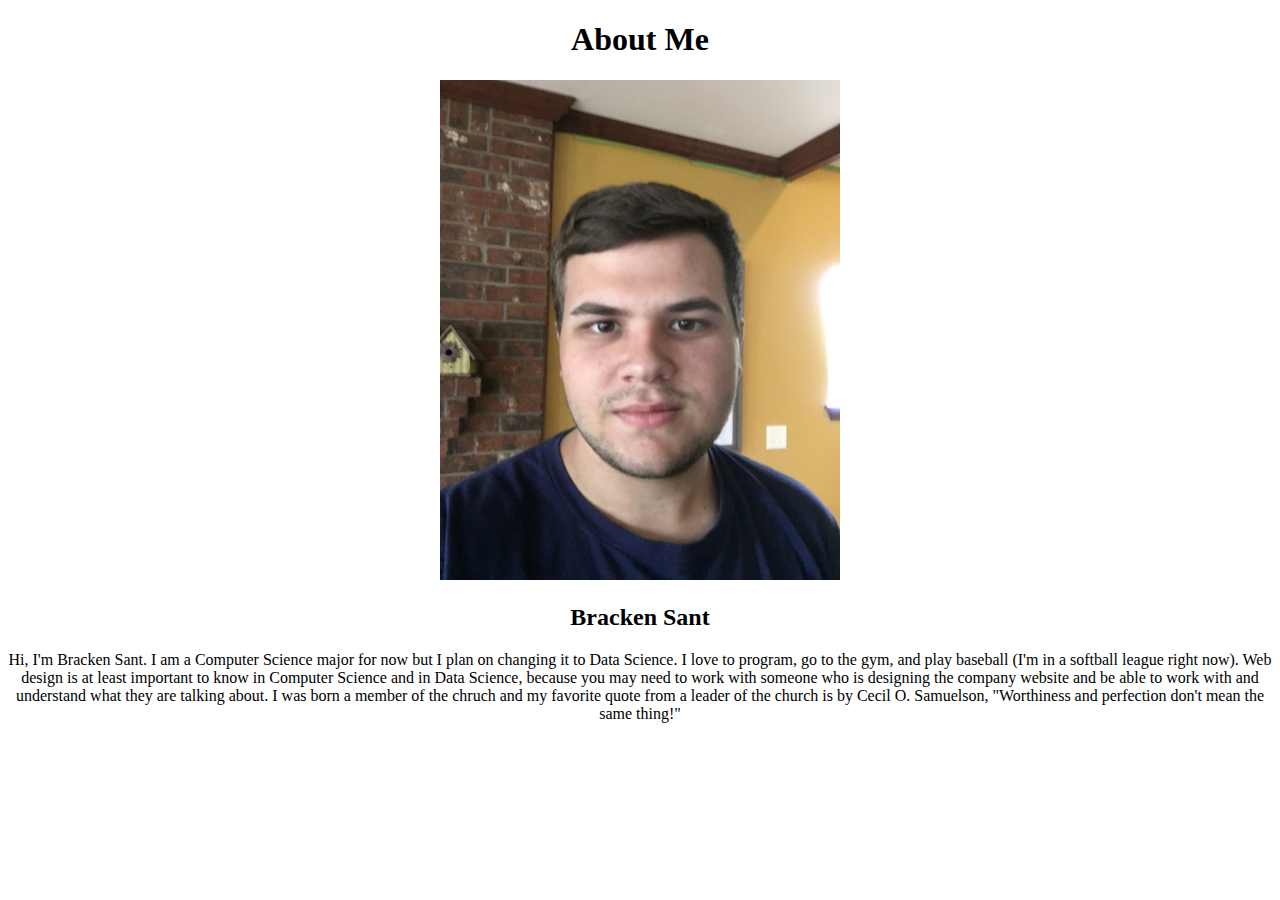
<file: aboutme/index.html>
<!DOCTYPE html>
<html lang="en">
<head>
    <meta charset="UTF-8">
    <meta http-equiv="X-UA_Compatible" content="IE=edge">
    <meta name="viewport" content="width=device-width, initial-scale=1.0">
    <title>All About Me</title>
</head>
<body>
    <div style="text-align: center;">
        <h1>About Me</h1>
        <img src="me.JPG" width="400" height="500"/>
        <h2>Bracken Sant</h2>
        <p>Hi, I'm Bracken Sant. I am a Computer Science major for now but I plan on changing it to Data Science.
             I love to program, go to the gym, and play baseball (I'm in a softball league right now). Web design is at
             least important to know in Computer Science and in Data Science, because you may need to work with someone who
             is designing the company website and be able to work with and understand what they are talking about. I was born a
             member of the chruch and my favorite quote from a leader of the church is by Cecil O. Samuelson, "Worthiness and
             perfection don't mean the same thing!"</p>
        </div>
</body>
</file>
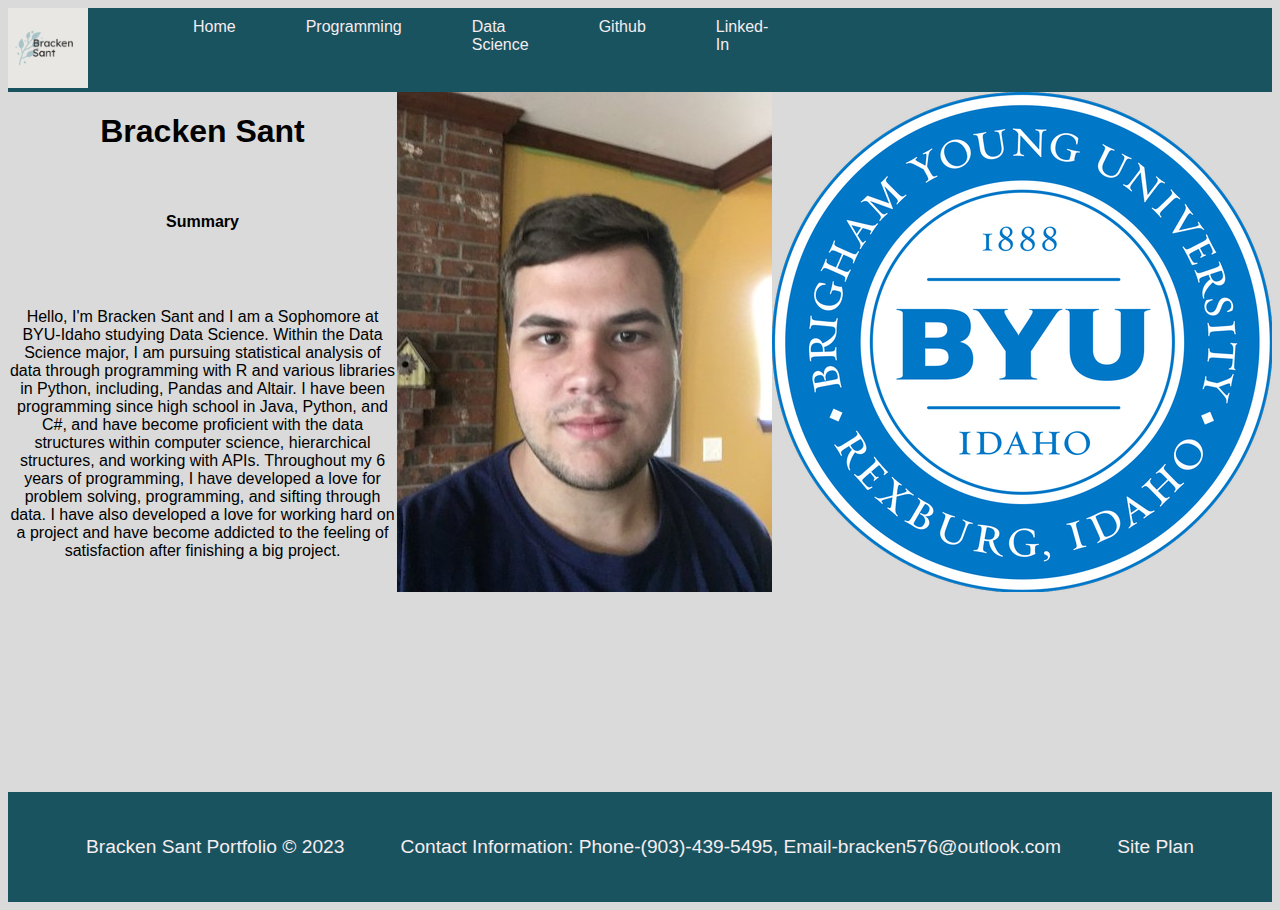
<file: Portfolio/index.html>
<!DOCTYPE html>
<html lang="en">
    <head>
        <link rel="stylesheet" href="styles/style.css">
        <meta charset="UTF-8">
        <meta name="viewport" content="width=device-width, initial-sclae=1.0">
        <title>Portfolio - Bracken Sant</title>
    </head>
    <body>
        <header>
            <a id="logo_link" href="index.html"> 
                <img class="logo" src="images/logo.png" alt="Bracken Sant">
            </a>
            <nav>
                <a href="index.html">Home</a>
                <a href="programming.html">Programming</a>
                <a href="datascience.html">Data Science</a>
                <a href=https://github.com/bracken576/Sant-Resume>Github</a>
                <a href=https://linkedin.com/in/bracken-sant-70b76a192>Linked-In</a>
            </nav>
        </header>
        <main class="home-grid">
            <h1>Bracken Sant</h1>
            <h4>Summary</h4>
            <p>
                Hello, I'm Bracken Sant and I am a Sophomore at BYU-Idaho studying Data Science. Within the Data Science major, I am pursuing statistical analysis of data through programming with R and various libraries in Python, including, Pandas and Altair. I have been programming since high school in Java, Python, and C#, and have become proficient with the data structures within computer science, hierarchical structures, and working with APIs. Throughout my 6 years of programming, I have developed a love for problem solving, programming, and sifting through data. I have also developed a love for working hard on a project and have become addicted to the feeling of satisfaction after finishing a big project.
            </p>
            <img class="home-page" src="images/me.JPG" alt="me">
            <img class="home-page" src="images/byui.png" alt="byui">
        </main>
        <footer>
            <p>Bracken Sant Portfolio &copy; 2023</p>
            <p>Contact Information: Phone-(903)-439-5495, Email-bracken576@outlook.com</p>
            <p><a href="PersonalSitePlan.html">Site Plan</a></p>
        </footer>
    </body>
</html>
</file>
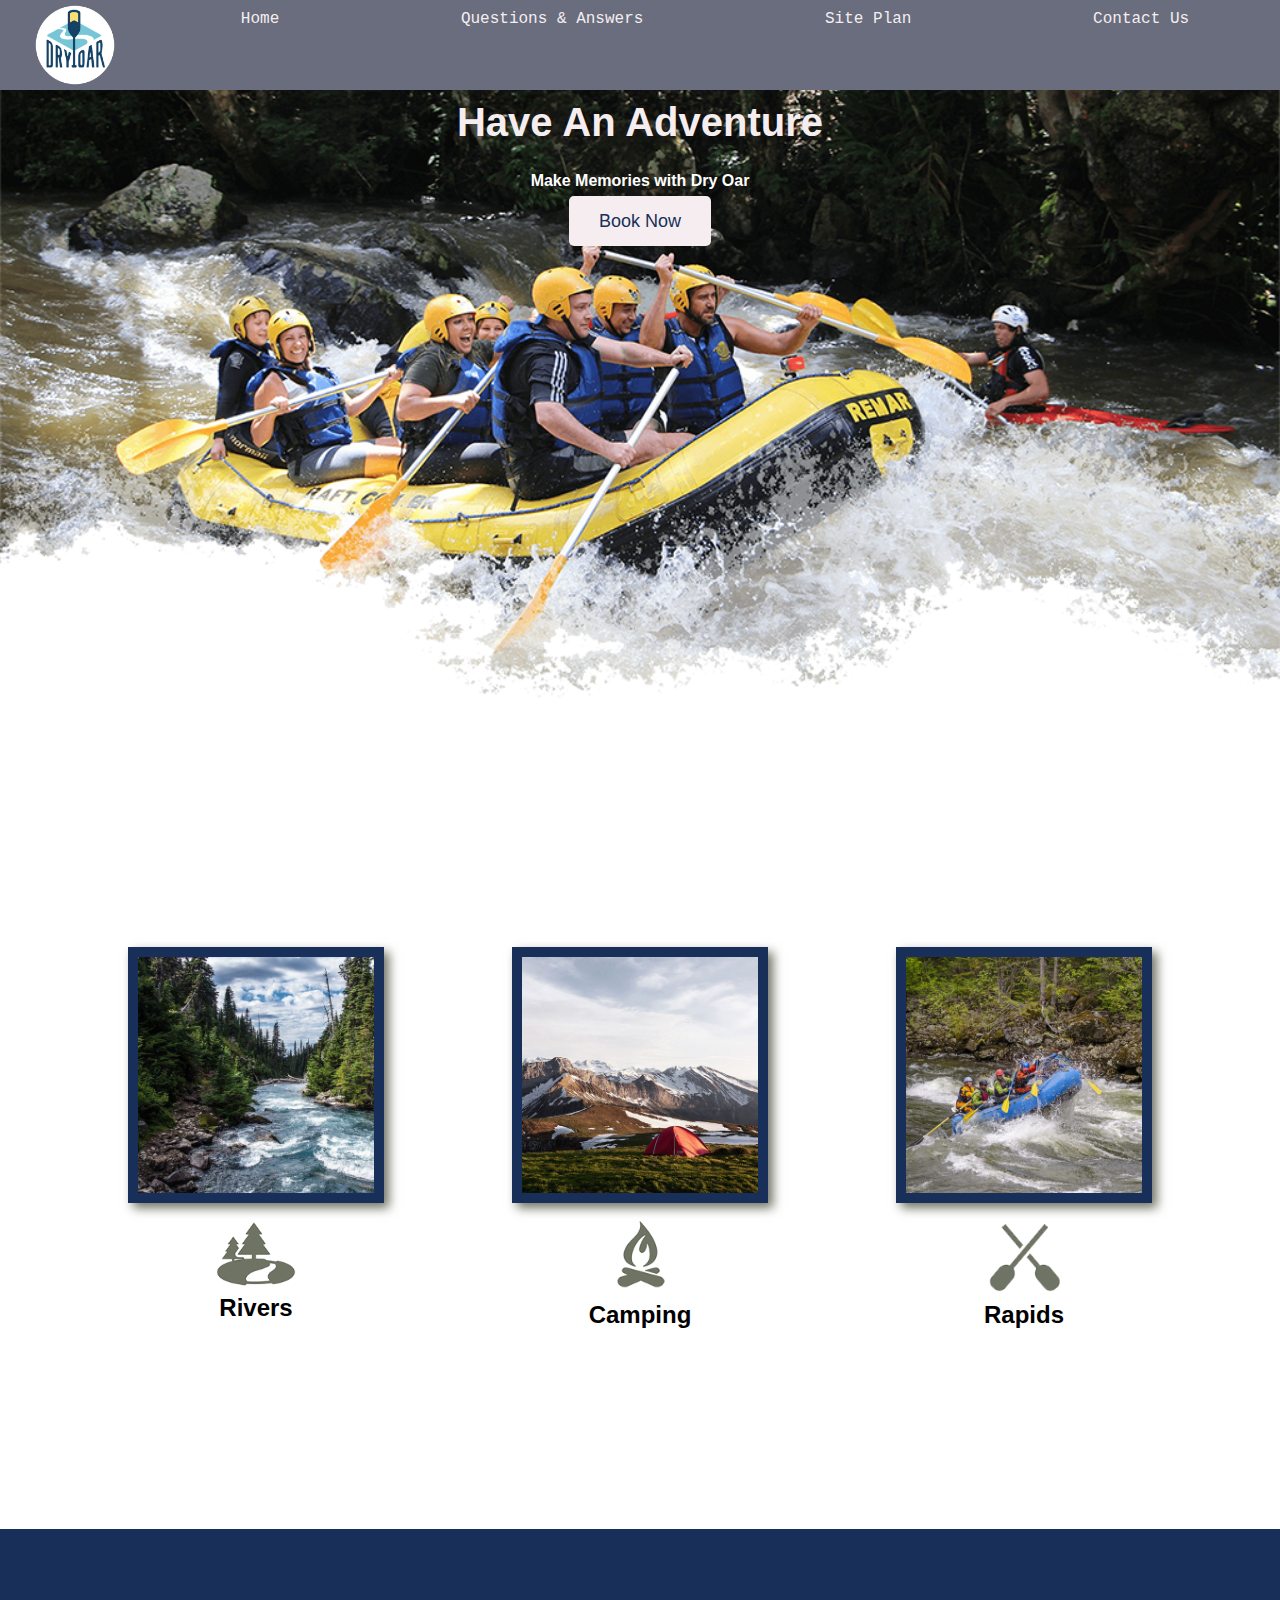
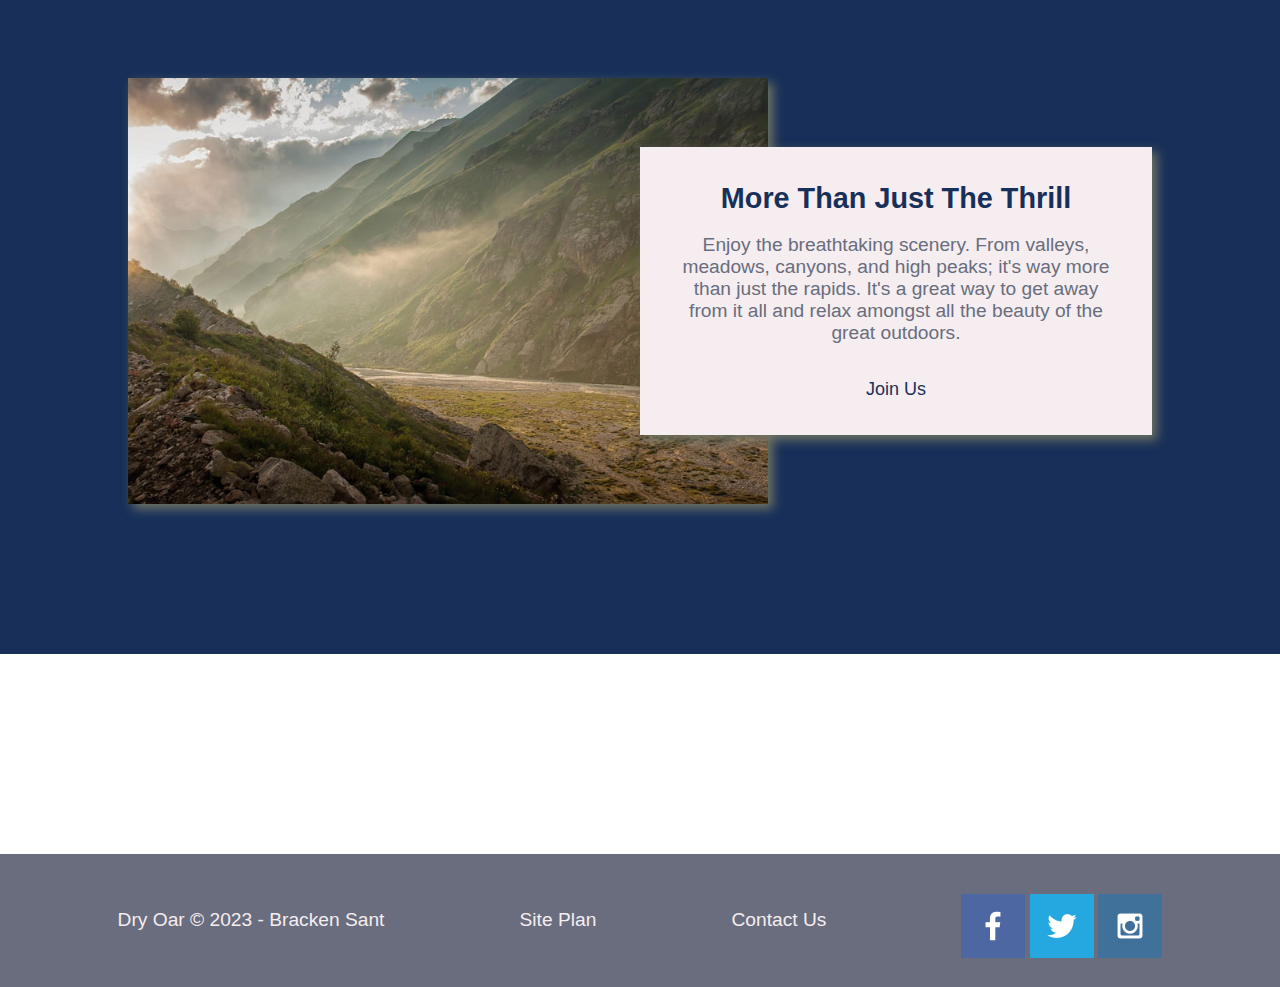
<file: wwr/index.html>
<!DOCTYPE html>
<html lang="en">
    <head>
        <link rel="stylesheet" href="styles/style.css">
        <meta charset="UTF-8">
        <meta name="viewport" content="width=device-width, initial-sclae=1.0">
        <title>Whitewater Rafting Vacations | Dry Oar Boating | Home</title>
    </head>
    <body>
        <header>
            <a id="logo_link" href="index.html"> 
                <img class="logo" src="images/logo.png" alt="Dry Oar Logo">
            </a>
            <nav>
                <a href="index.html">Home</a>
                <a href="questans.html">Questions & Answers</a>
                <a href="site-plan-rafting.html">Site Plan</a>
                <a href="contactus.html">Contact Us</a>
            </nav>
        </header>
        <div id="hero">
            <div id="hero-box">
                <img id="hero-img" src="images/hero.png" alt="People enjoy white water rafting">
            </div>
            <section id="hero-msg">
                <h1 class="home-title">Have An Adventure</h1>
                <h4>Make Memories with Dry Oar</h4>
                <div class='button-box'>
                    <a class='book' href="contactus.html">Book Now</a>
                </div>
            </section>
        </div>
        <main class="home-grid">
            <section class="rivers-card">
                <img class="card-img" src="images/rivers.jpg" alt="river in forest">
                <img class="icon" src="images/river_icon.png" alt="river icon">
                <h2>Rivers</h2>
            </section>
            <section class="camping-card">
                <img class="card-img" src="images/camping.jpg" alt="tent in mountains">
                <img class="icon" src="images/fire_icon.png" alt="fire icon">
                <h2>Camping</h2>
            </section>
            <section class="rapids-card">
                <img class="card-img" src="images/rapids.jpg" alt="rafting boat">
                <img class="icon" src="images/oars.png" alt="oars icon">
                <h2>Rapids</h2>
            </section>
            <div id="background"></div>
            <img class="mountains" src="images/mountains.jpg" alt="rafting boat">
            <section class="msg">
                <h2>More Than Just The Thrill</h2>
                <p>Enjoy the breathtaking scenery. From valleys, meadows, canyons, and high peaks; it's way more than just the rapids. It's a great way to get away from it all and relax amongst all the beauty of the great outdoors. </p>
                <a class='join' href="rivers.html">Join Us</a>
            </section>
        </main>
        <footer>
            <p>Dry Oar &copy; 2023 - Bracken Sant</p>
            <p><a href="site-plan-rafting.html">Site Plan</a></p>
            <p><a href="contactus.html">Contact Us</a></p>
            <div class="social">
                <a href="https://facebook.com" target="_blank">
                    <img src="images/facebook.png" alt="fb icon">
                </a>
                <a href="https://twitter.com" target="_blank">
                    <img src="images/twitter.png" alt="twitter icon">
                </a>
                <a href="https://instagram.com" target="_blank">
                    <img src="images/instagram.png" alt="instagram icon">
                </a>
            </div>
        </footer>
    </body>
</html>
</file>
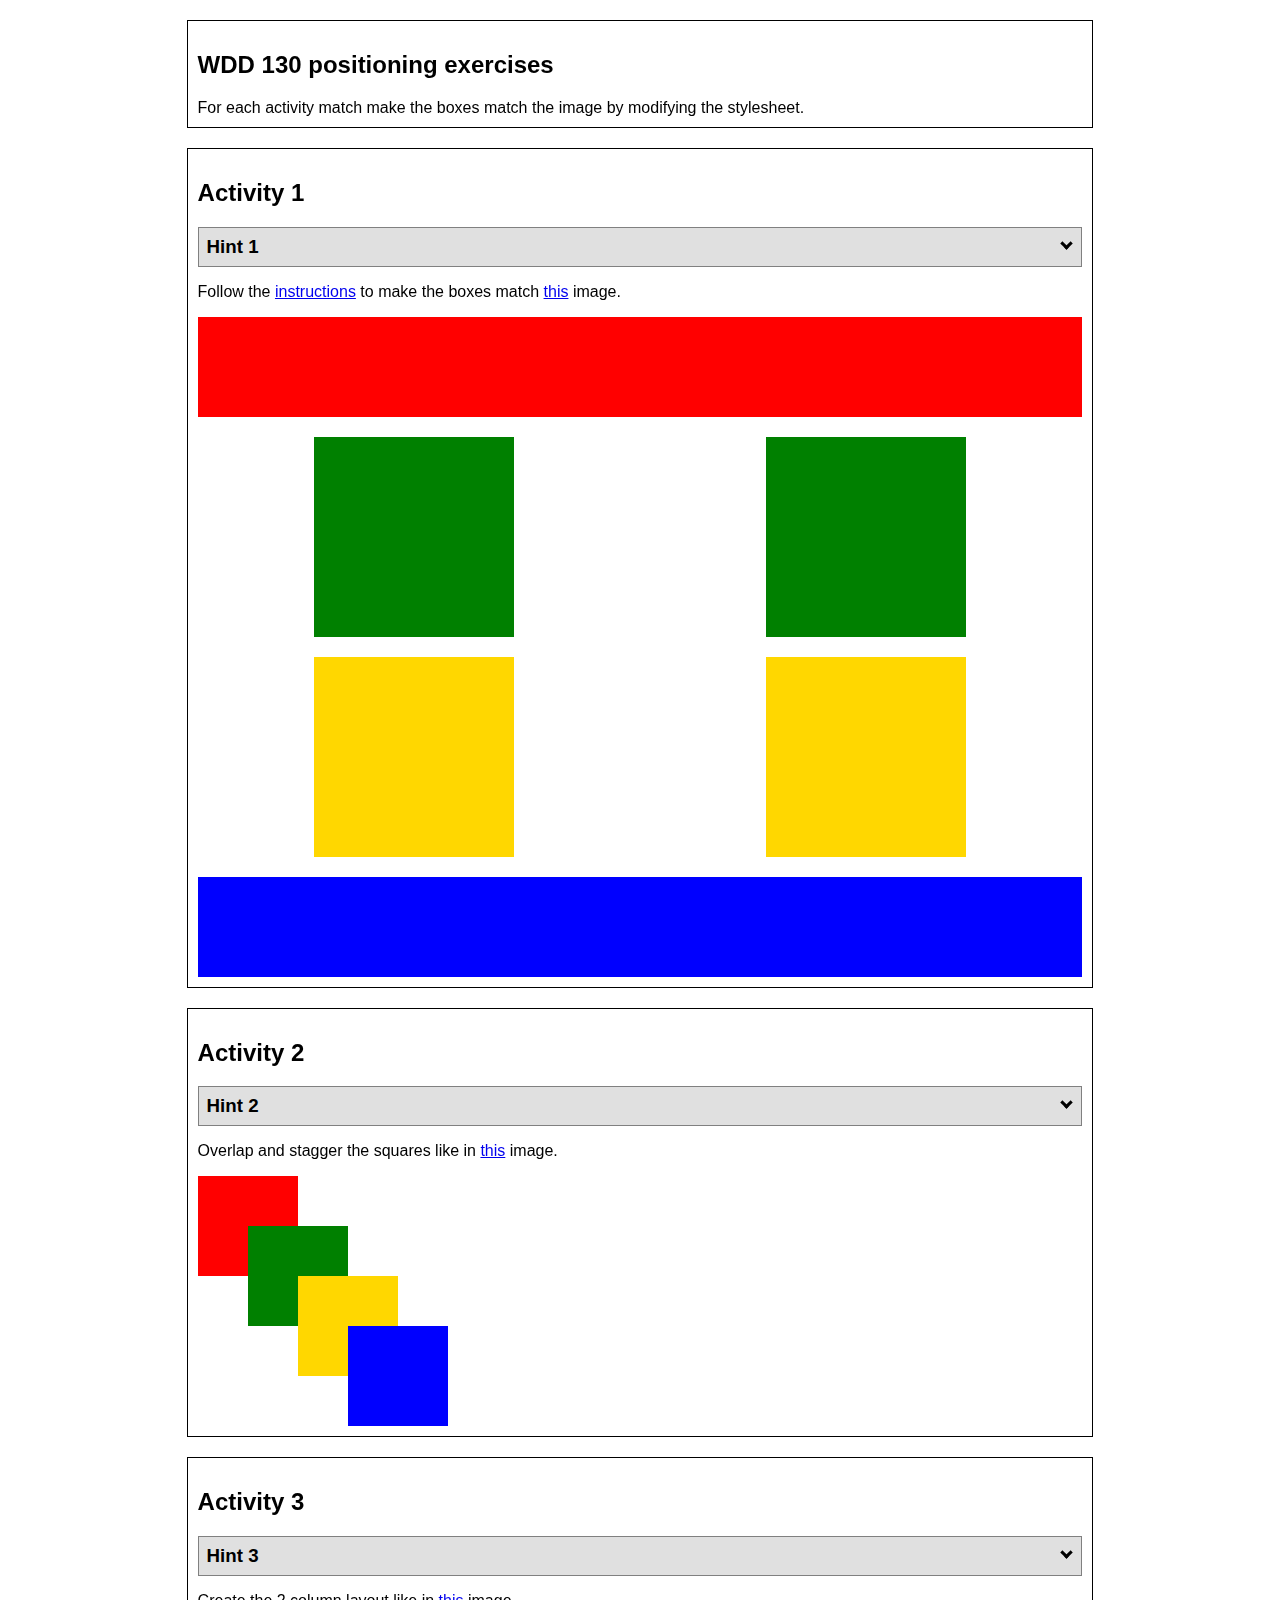
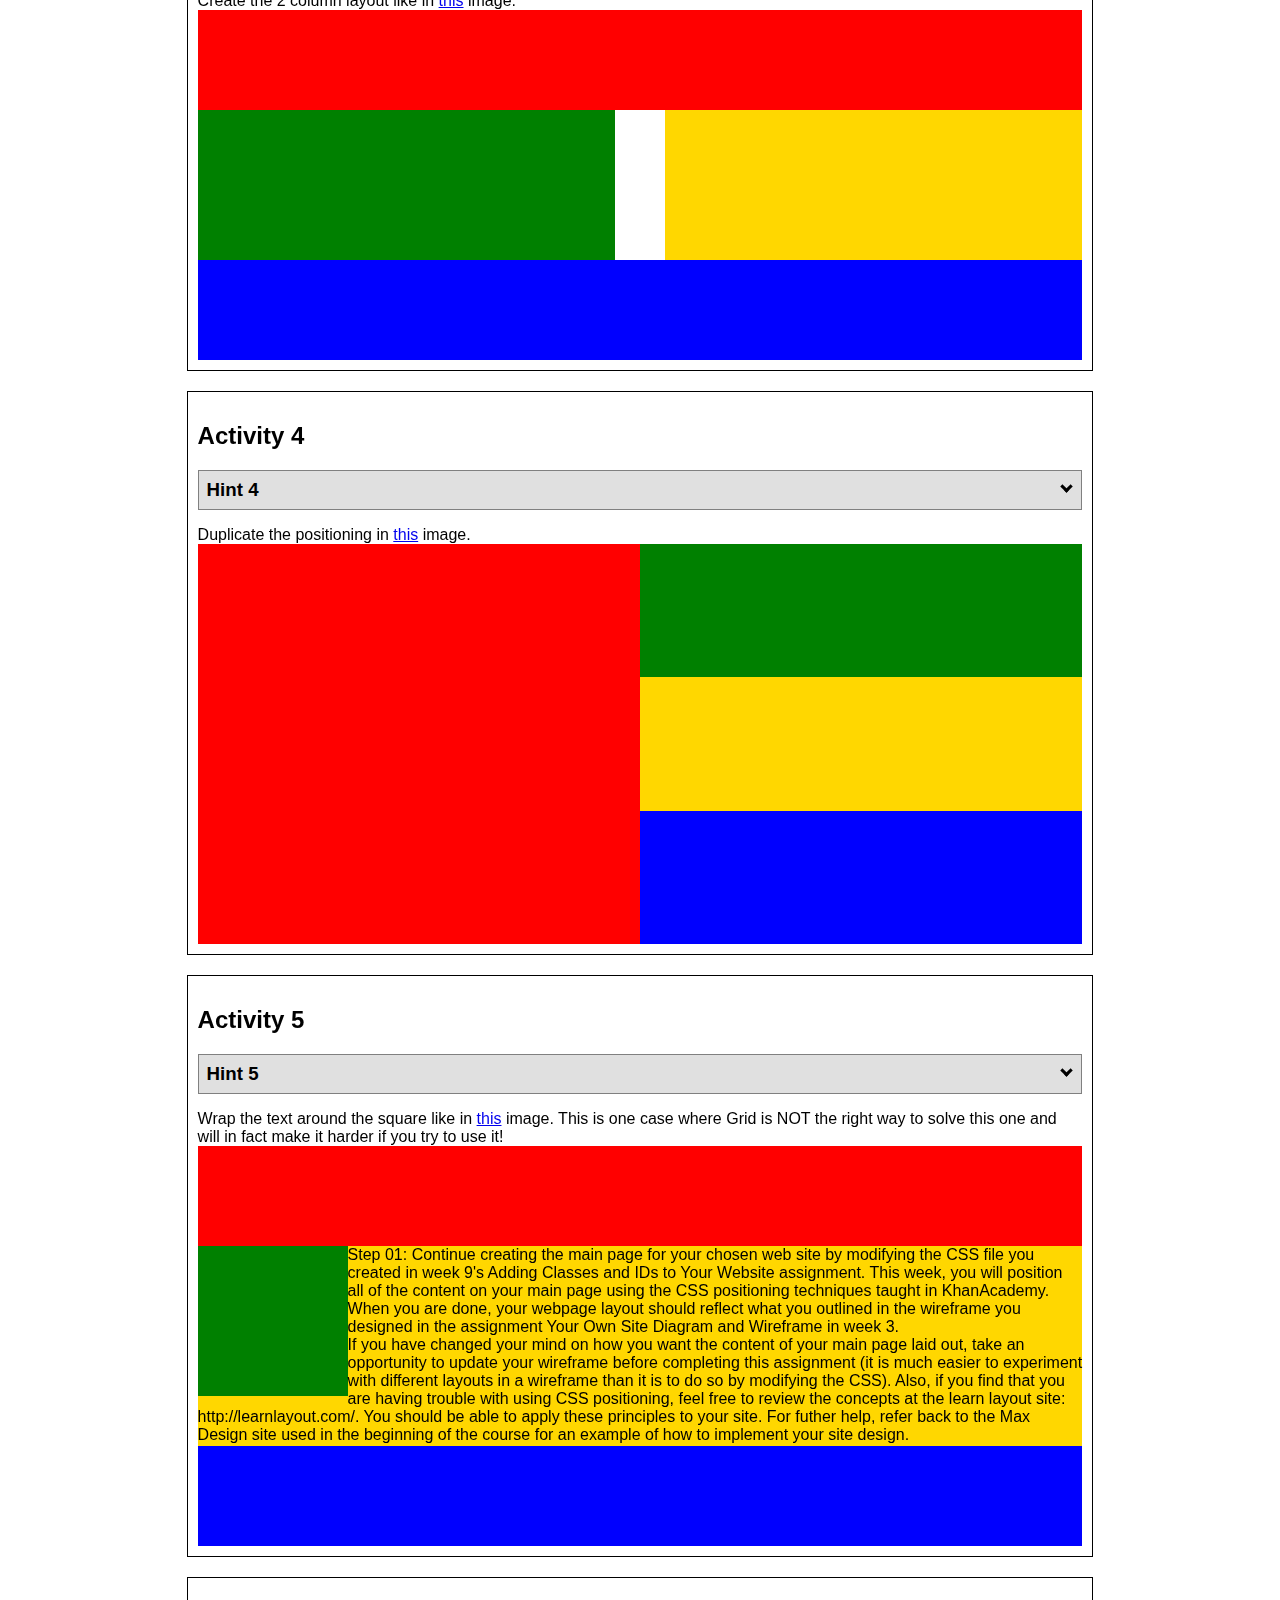
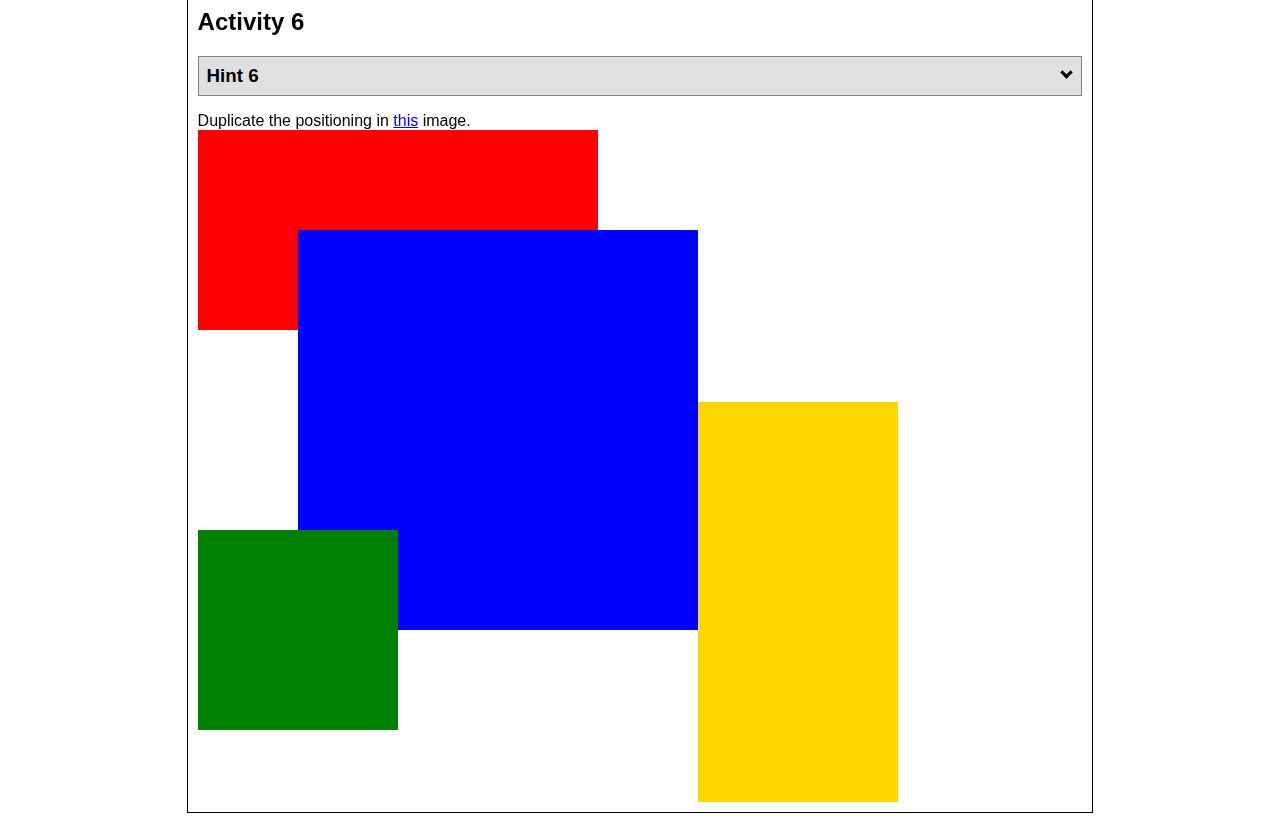
<file: positioning.html>
<!DOCTYPE html>
<html lang="en">
  <head>
    <!-- HTML - Name: positioning.html -->
    <title>Positioning Activity</title>
    <link rel="stylesheet" type="text/css" href="positionstyles.css" />
  </head>
  <body>
    <div class="activity">
      <h2>WDD 130 positioning exercises</h2>
      For each activity match make the boxes match the image by modifying the stylesheet.</div>
    <div class="activity">
      <h2>Activity 1</h2>
      <section class="hint"><input type="checkbox" ><i></i> <h3>Hint 1</h3><div><p>Check out the <a href="https://byui-wdd.github.io/wdd130/activities/w06-css-positioning.html" target="_blank">activity instructions</a> in Ilearn!</p></div></section>
      <p>Follow the <a href="https://byui-wdd.github.io/wdd130/activities/w06-css-positioning.html" target="_blank">instructions</a> to make the boxes match  <a href="https://byui-wdd.github.io/wdd130/images/example1.png" target="_blank">this</a> image.</p>
      <div class="content1" >
        <div class="red1" ></div>
        <div class="green1" ></div>
        <div class="green1" ></div>
        <div class="yellow1"></div>
        <div class="yellow1"></div>
        <div class="blue1"></div>
      </div>
    </div>
    <div class="activity">
      <h2>Activity 2</h2>
      <section class="hint"><input type="checkbox" > <h3>Hint 2</h3><i></i><div>
      <ul>
      <li>grid-template-columns: 50px 50px 50px 50px 50px </li></ul></div></section>
      <p>Overlap and stagger the squares like in <a href="https://byui-wdd.github.io/wdd130/images/example2.png" target="_blank">this</a> image.</p>
      <div class="content2" >
        <div class="red2" ></div>
        <div class="green2" ></div>
        <div class="yellow2"></div>
        <div class="blue2"></div>
      </div>
    </div>
    <div class="activity">
      <h2>Activity 3</h2>
      <section class="hint"><input type="checkbox" > <h3>Hint 3</h3><i></i><div><p>This one is going to be best solved with CSS Grid. Remember to make the boxes the right width first...then start moving them around. </p><h4>Properties used:</h4><ul><li>display:grid;</li><li>grid-template-columns:</li><li>grid-column-gap:</li>
        <li>grid-column:</li>  </ul></div></section>
      Create the 2 column layout like in <a href="https://byui-wdd.github.io/wdd130/images/example3.png" target="_blank">this</a>  image.
      <div class="content3" >
        <div class="red3" ></div>
        <div class="green3" ></div>
        <div class="yellow3"></div>
        <div class="blue3"></div>
      </div>
    </div>
    <div class="activity">
      <h2>Activity 4</h2>
      <section class="hint"><input type="checkbox" > <h3>Hint 4</h3><i></i><div><p>For the others we have been primarily concerned with width. For this one you will need to adjust height as well. </p><h4>Properties used:</h4><ul><li>display:grid;</li><li>grid-template-columns:</li><li>grid-row:</li></ul></div></section>
      Duplicate the positioning in <a href="https://byui-wdd.github.io/wdd130/images/example4.png" target="_blank">this</a> image. 
      <div class="content4" >
        <div class="red4" ></div>
        <div class="green4" ></div>
        <div class="yellow4"></div>
        <div class="blue4"></div>
      </div>
    </div>

    <div class="activity">
      <h2>Activity 5</h2>
      <section class="hint"><input type="checkbox" > <h3>Hint 5</h3><i></i><div><p>Grid is <strong>not</strong> the right way to do this.  In fact there is only one way to really do that...and that is with float. Remember that we float the thing we want the text to wrap around.  Also remember to start by making all the shapes the right size and shape.</p><h4>Properties used:</h4><ul><li>float: left;</li></ul></div></section>
      Wrap the text around the square like in <a href="https://byui-wdd.github.io/wdd130/images/example5.png" target="_blank">this</a> image. This is one case where Grid is NOT the right way to solve this one and will in fact make it harder if you try to use it!
      <div class="content5" >
        <div class="red5" ></div>
        <div class="green5" ></div>
        <div class="yellow5">Step 01: Continue creating the main page for your chosen web site by modifying the CSS file you created in week 9's Adding Classes and IDs to Your Website assignment. This week, you will position all of the content on your main page using the CSS positioning techniques taught in KhanAcademy. When you are done, your webpage layout should reflect what you outlined in the wireframe you designed in the assignment Your Own Site Diagram and Wireframe in week 3. <br />
          If you have changed your mind on how you want the content of your main page laid out, take an opportunity to update your wireframe before completing this assignment (it is much easier to experiment with different layouts in a wireframe than it is to do so by modifying the CSS). Also, if you find that you are having trouble with using CSS positioning, feel free to review the concepts at the learn layout site: http://learnlayout.com/. You should be able to apply these principles to your site. For futher help, refer back to the Max Design site used in the beginning of the course for an example of how to implement your site design.</div>
        <div class="blue5"></div>
      </div>
    </div>
    <div class="activity">
      <h2>Activity 6</h2>
      <section class="hint"><input type="checkbox" > <h3>Hint 6</h3><i></i><div><p>This one is all about visualizing the grid behind the layout. If you are having a hard time doing that first: all the sizes are even multiples of 100, and second here is another example with the lines drawn: <a href="https://byui-wdd.github.io/wdd130/images/example6-hint.png" target="_blank">example 6 with lines</a>. For this one you will find it easiest if you use px for the column width. You can also use <kbd>z-index</kbd> to control the element layering.    </p><h4>Properties used:</h4><ul><li>display:grid;</li><li>grid-template-columns:</li><li>grid-column:</li><li>grid-row:</li><li><a href="https://www.w3schools.com/cssref/pr_pos_z-index.asp" target="_blank">z-index:</a></li></ul></div></section>
      Duplicate the positioning in <a href="https://byui-wdd.github.io/wdd130/images/example6.png" target="_blank">this</a> image.
      <div class="content6" >
        <div class="red6" ></div>
        <div class="green6" ></div>
        <div class="yellow6"></div>
        <div class="blue6"></div>
      </div>
    </div>
  </body>
</html>
</file>
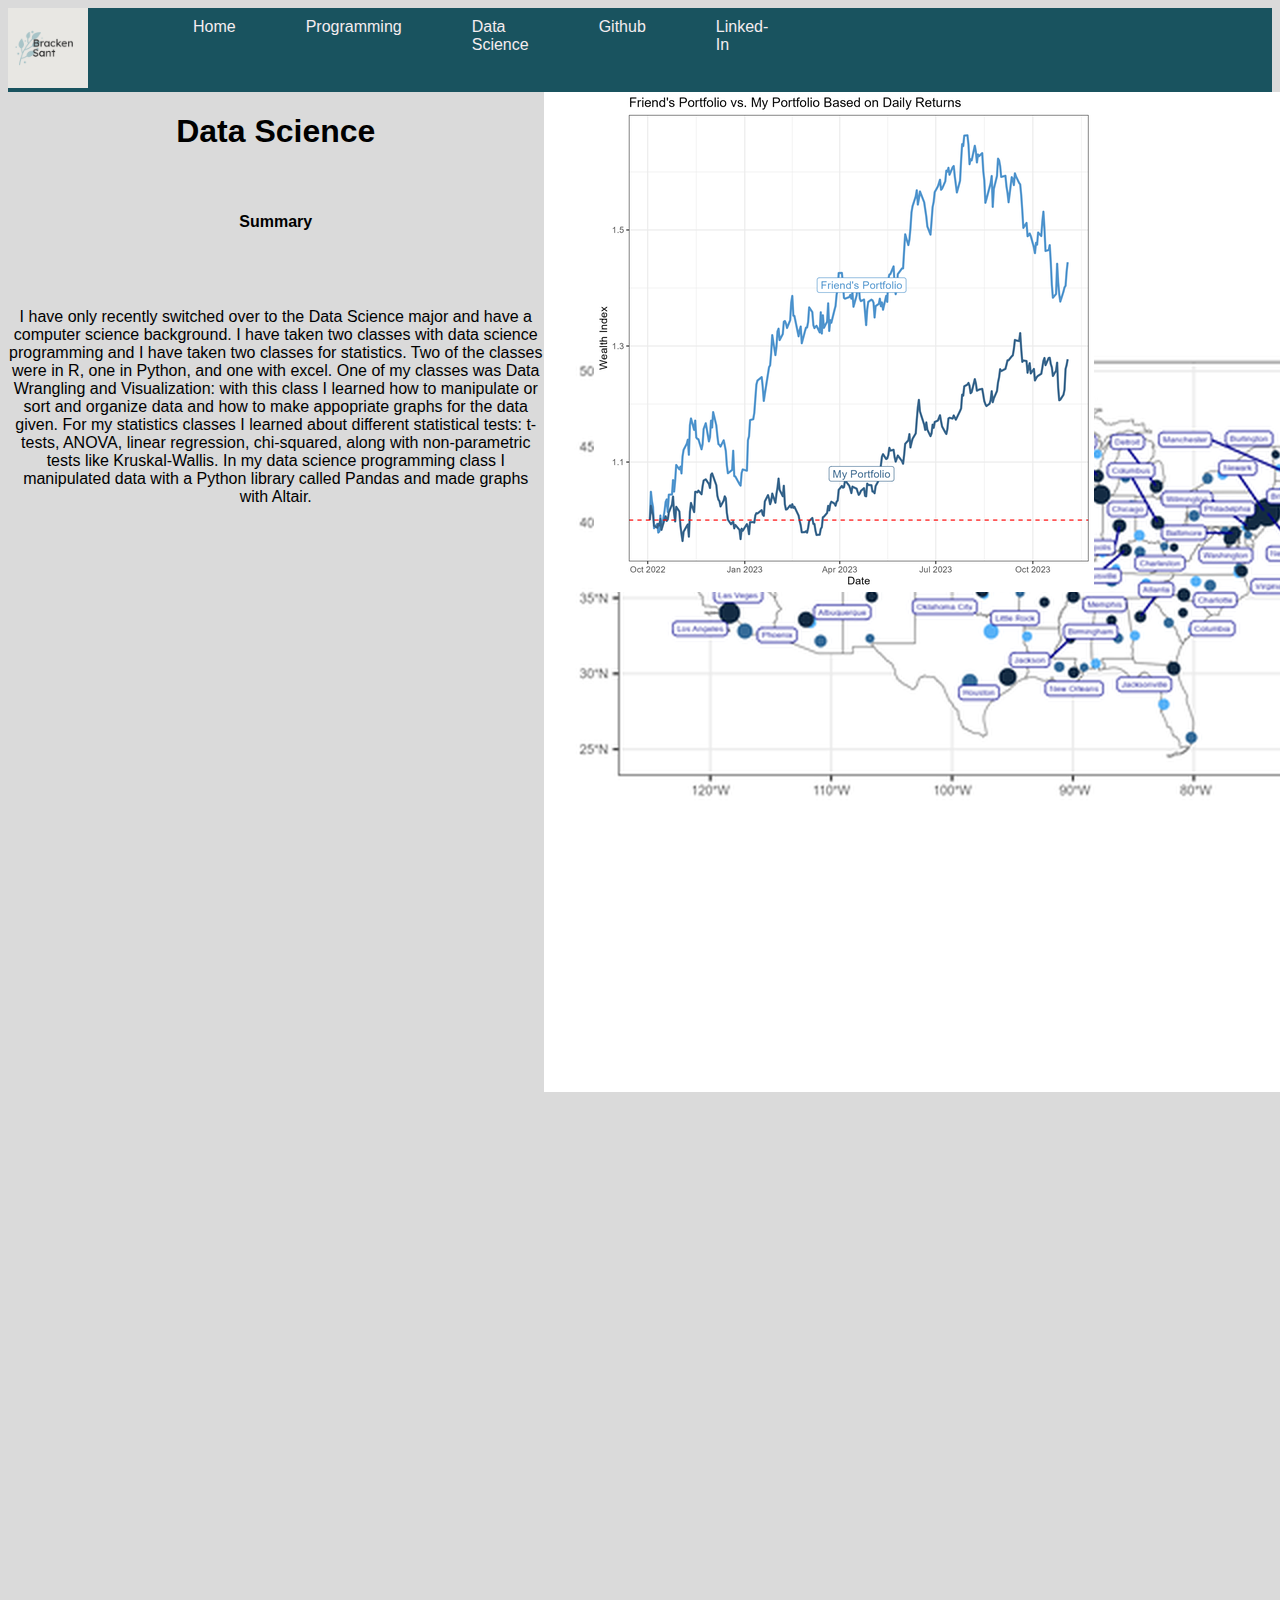
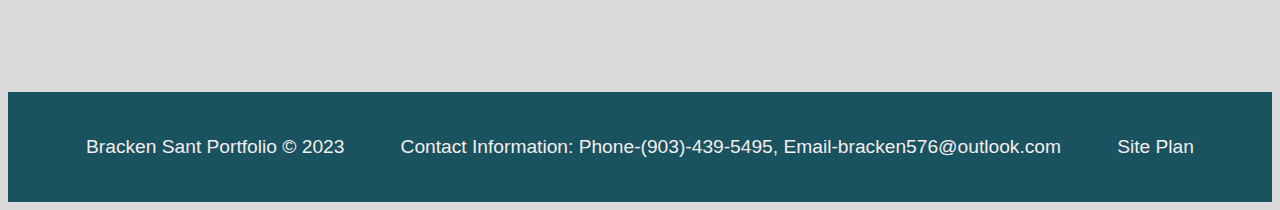
<file: Portfolio/datascience.html>
<!DOCTYPE html>
<html lang="en">
    <head>
        <link rel="stylesheet" href="styles/style.css">
        <meta charset="UTF-8">
        <meta name="viewport" content="width=device-width, initial-sclae=1.0">
        <title>Portfolio - Bracken Sant</title>
    </head>
    <body>
        <header>
            <a id="logo_link" href="index.html"> 
                <img class="logo" src="images/logo.png" alt="Bracken Sant">
            </a>
            <nav>
                <a href="index.html">Home</a>
                <a href="programming.html">Programming</a>
                <a href="datascience.html">Data Science</a>
                <a href=https://github.com/bracken576/Sant-Resume>Github</a>
                <a href=https://linkedin.com/in/bracken-sant-70b76a192>Linked-In</a>
            </nav>
        </header>
        <main class="datascience-grid">
            <h1>Data Science</h1>
            <h4>Summary</h4>
            <p>
                I have only recently switched over to the Data Science major and have a computer science background. I have taken two classes with data science programming and I have taken two classes for statistics. Two of the classes were in R, one in Python, and one with excel. One of my classes was Data Wrangling and Visualization: with this class I learned how to manipulate or sort and organize data and how to make appopriate graphs for the data given. For my statistics classes I learned about different statistical tests: t-tests, ANOVA, linear regression, chi-squared, along with non-parametric tests like Kruskal-Wallis. In my data science programming class I manipulated data with a Python library called Pandas and made graphs with Altair.
              </p>
              <img class="datascience" src="images/states.png" alt="states">
              <img class="datascience" src="images/stocks.png" alt="stocks">
        </main>
        <footer>
            <p>Bracken Sant Portfolio &copy; 2023</p>
            <p>Contact Information: Phone-(903)-439-5495, Email-bracken576@outlook.com</p>
            <p><a href="PersonalSitePlan.html">Site Plan</a></p>
        </footer>
    </body>
</html>
</file>
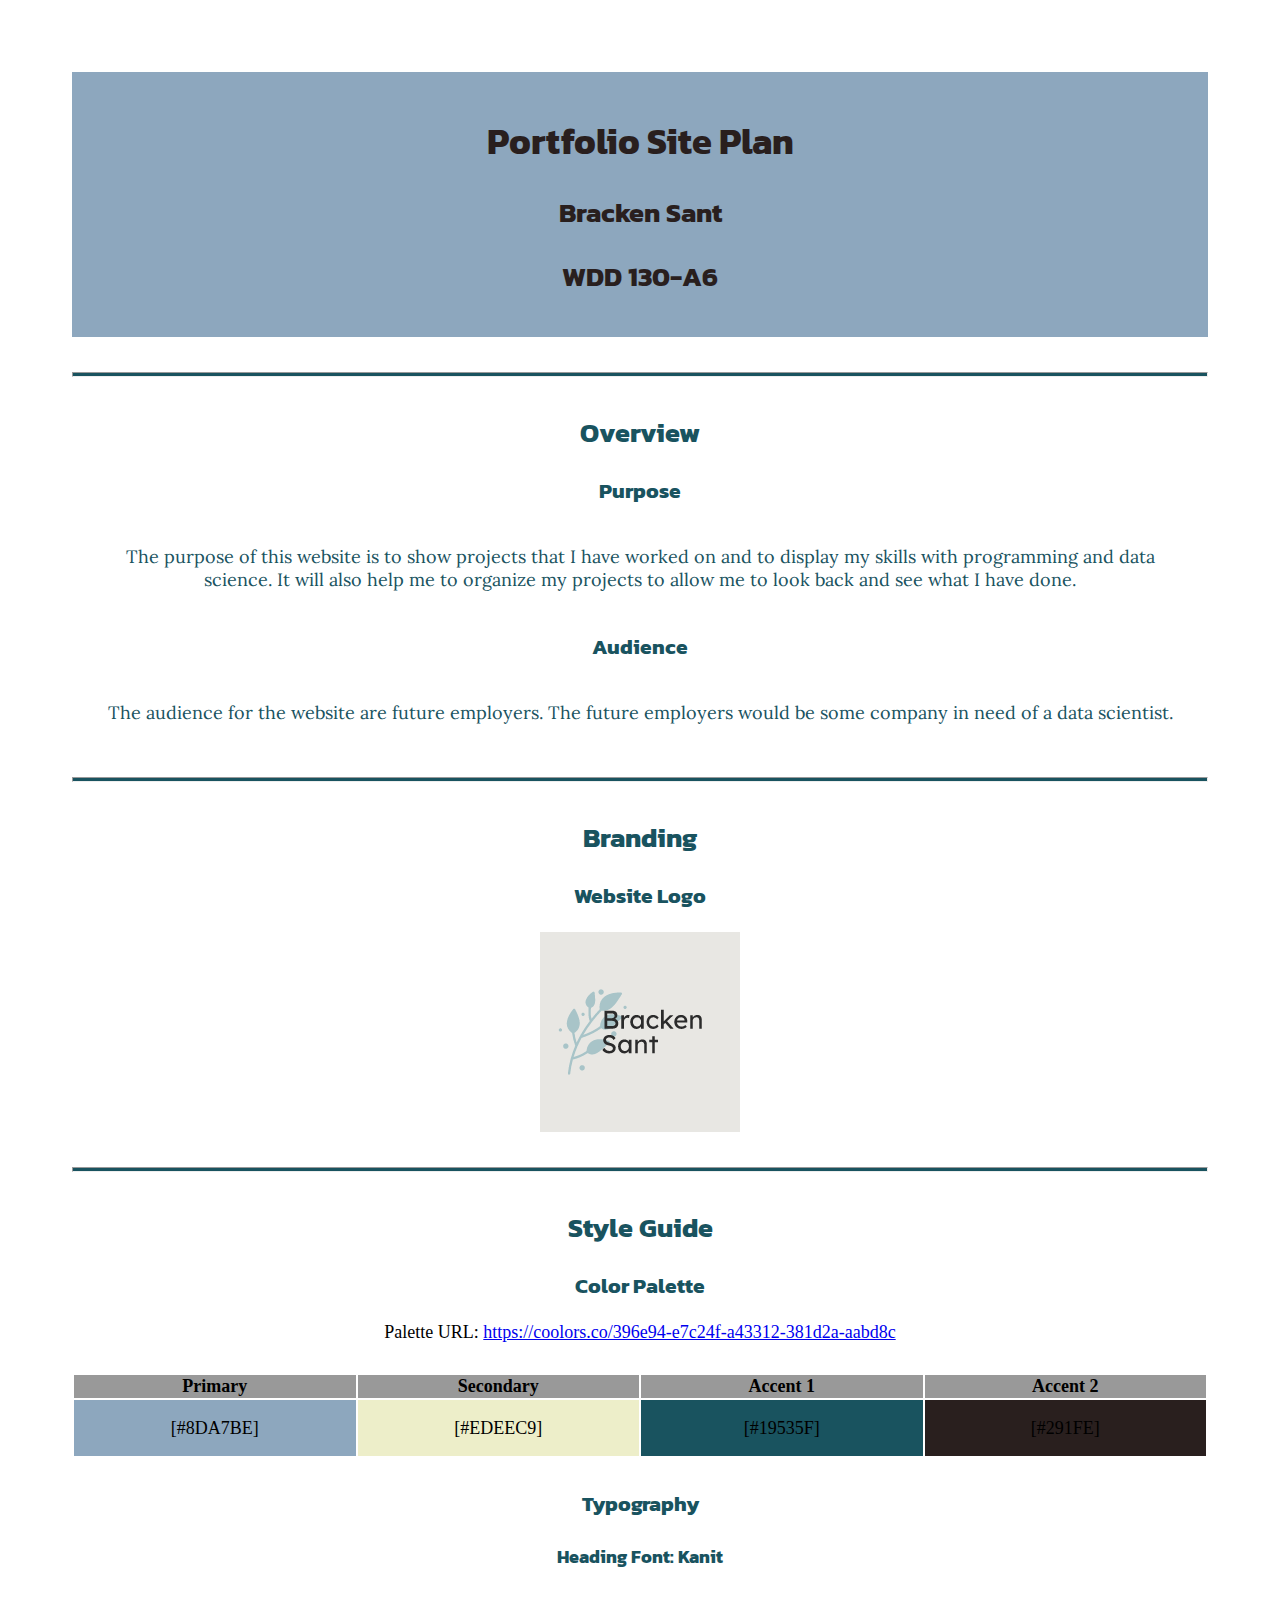
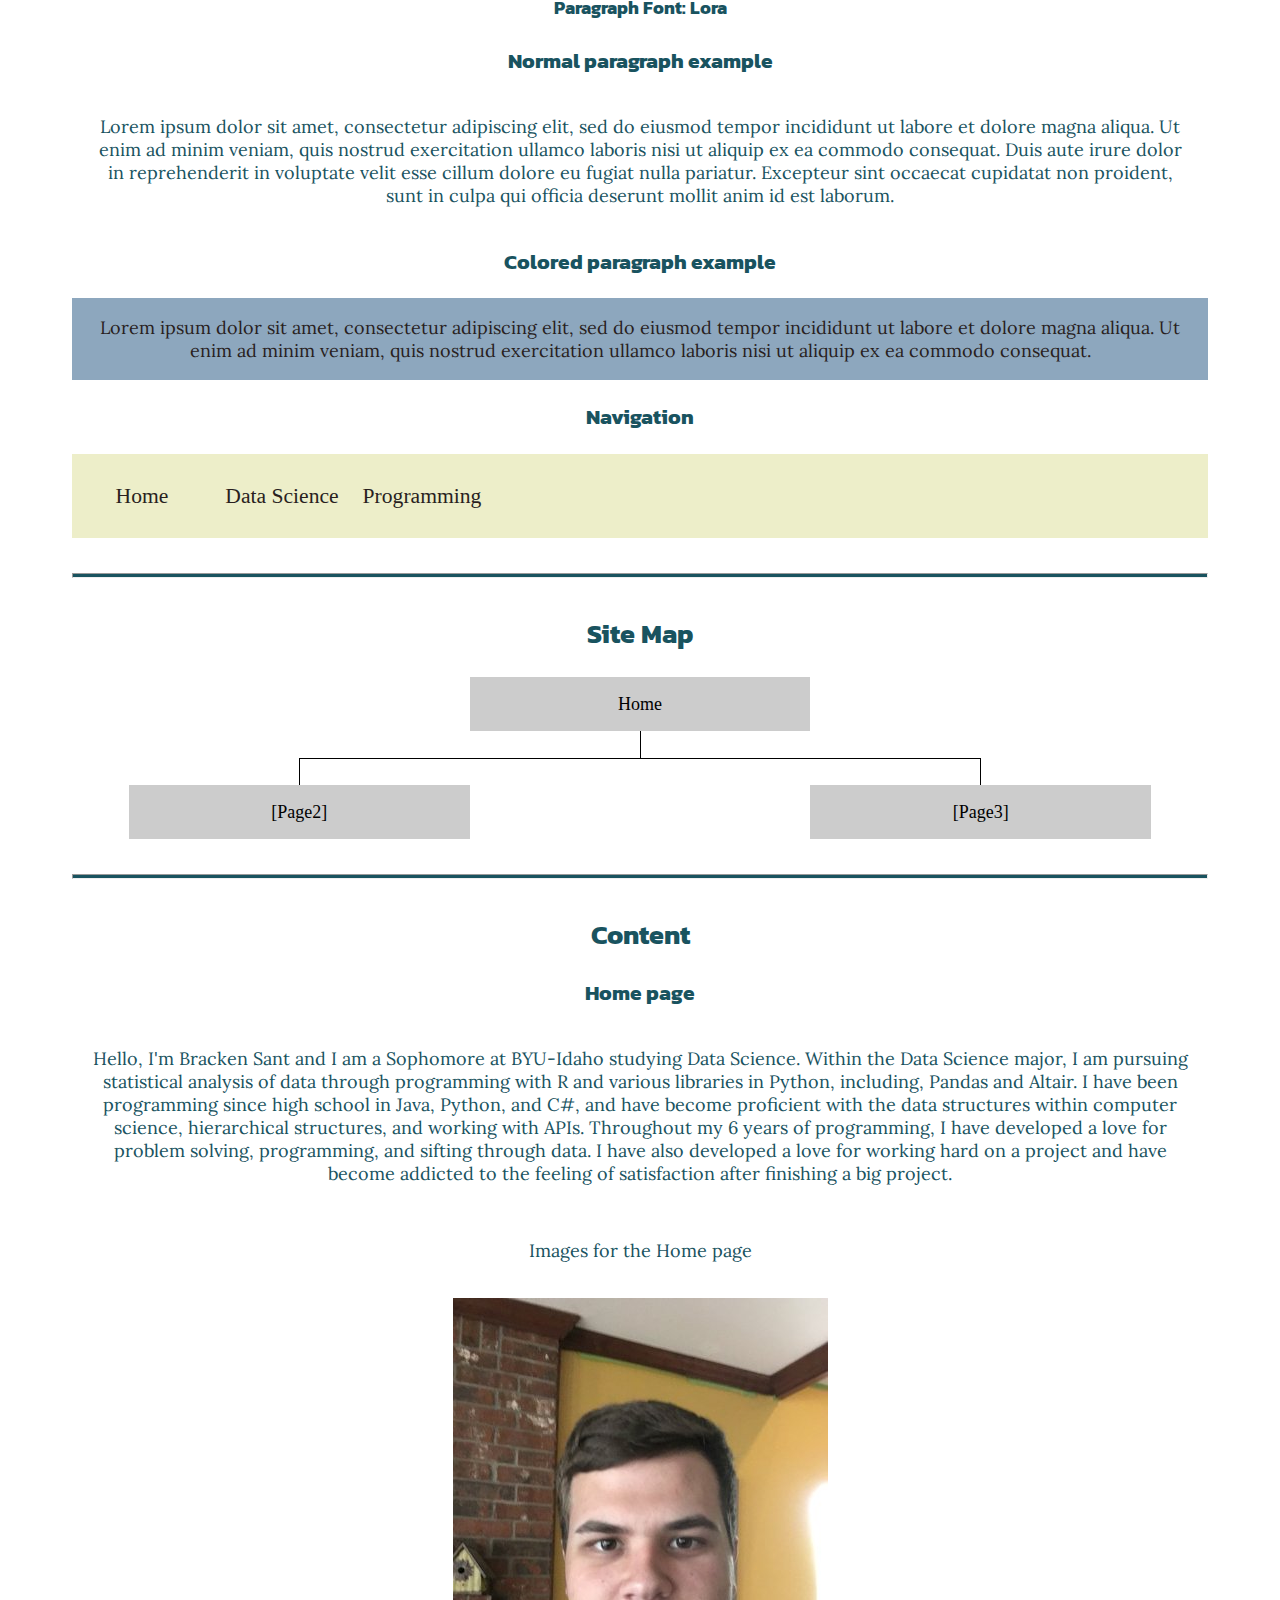
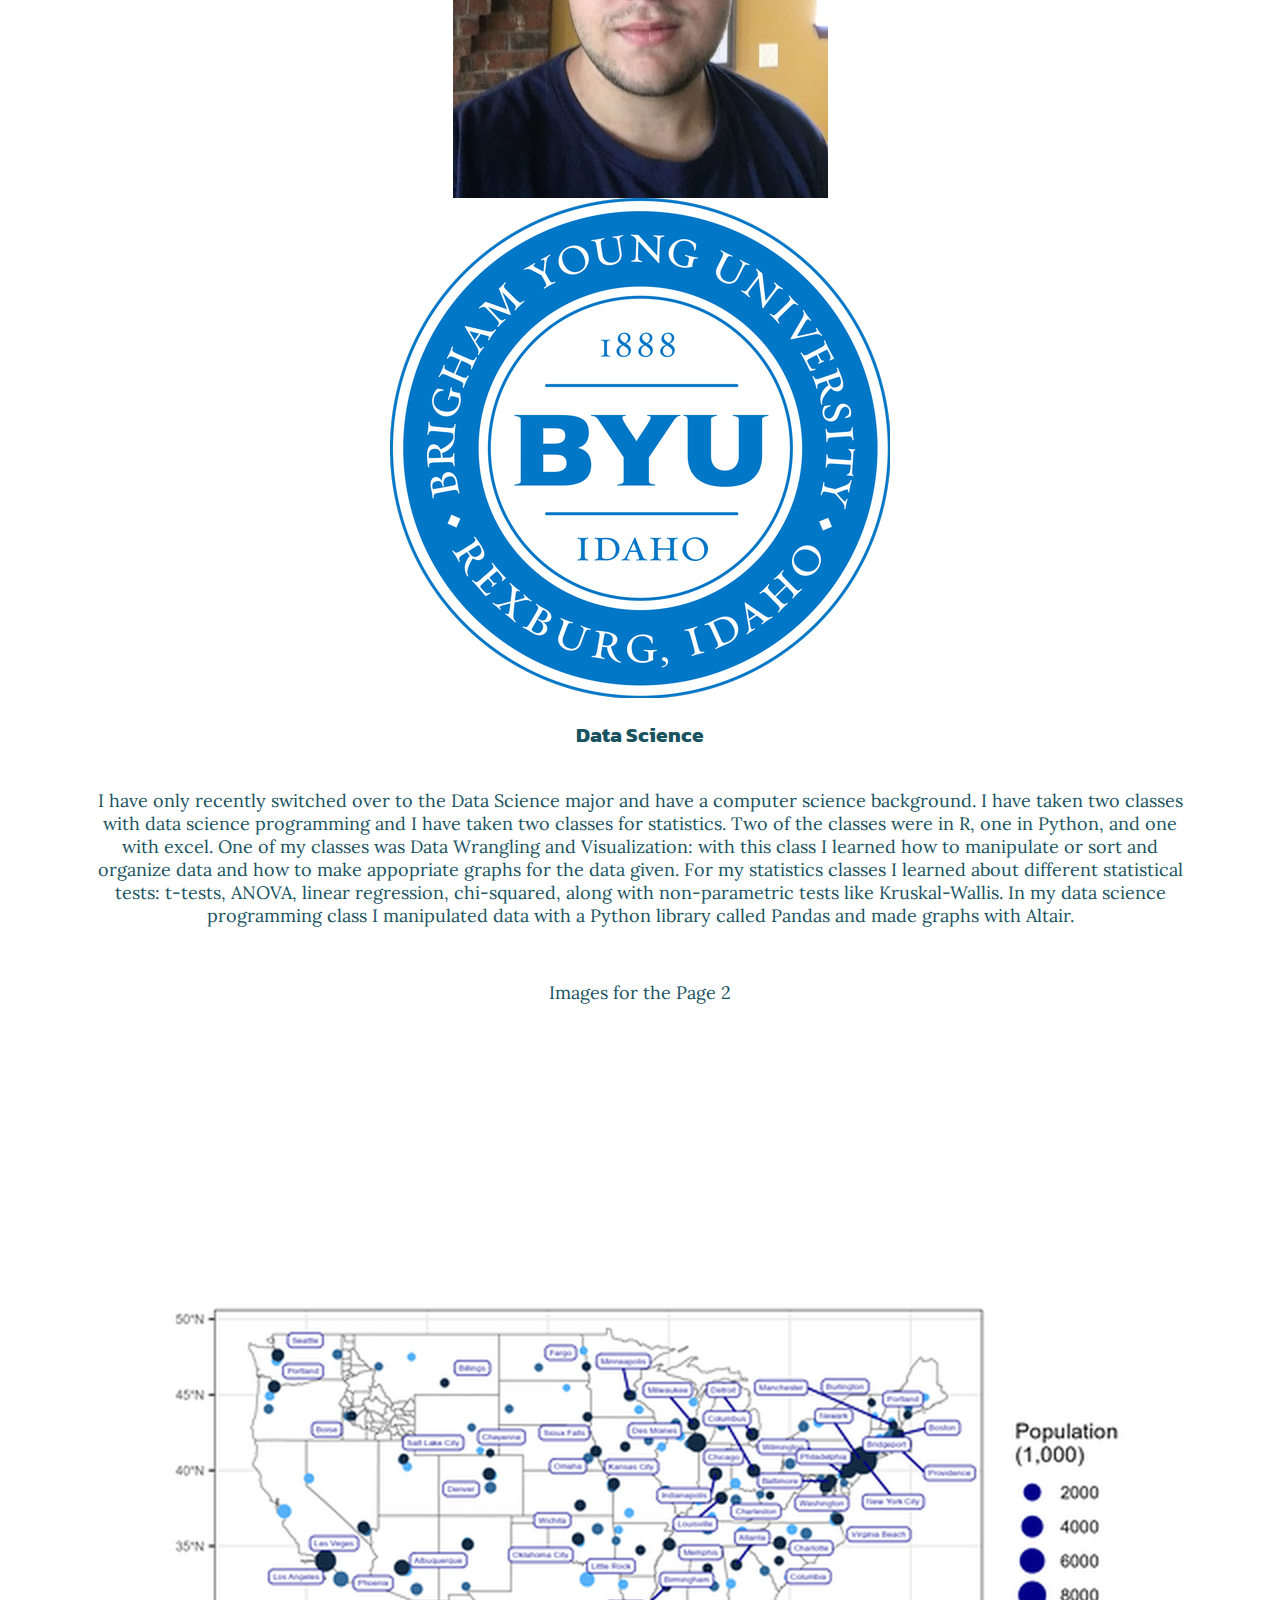
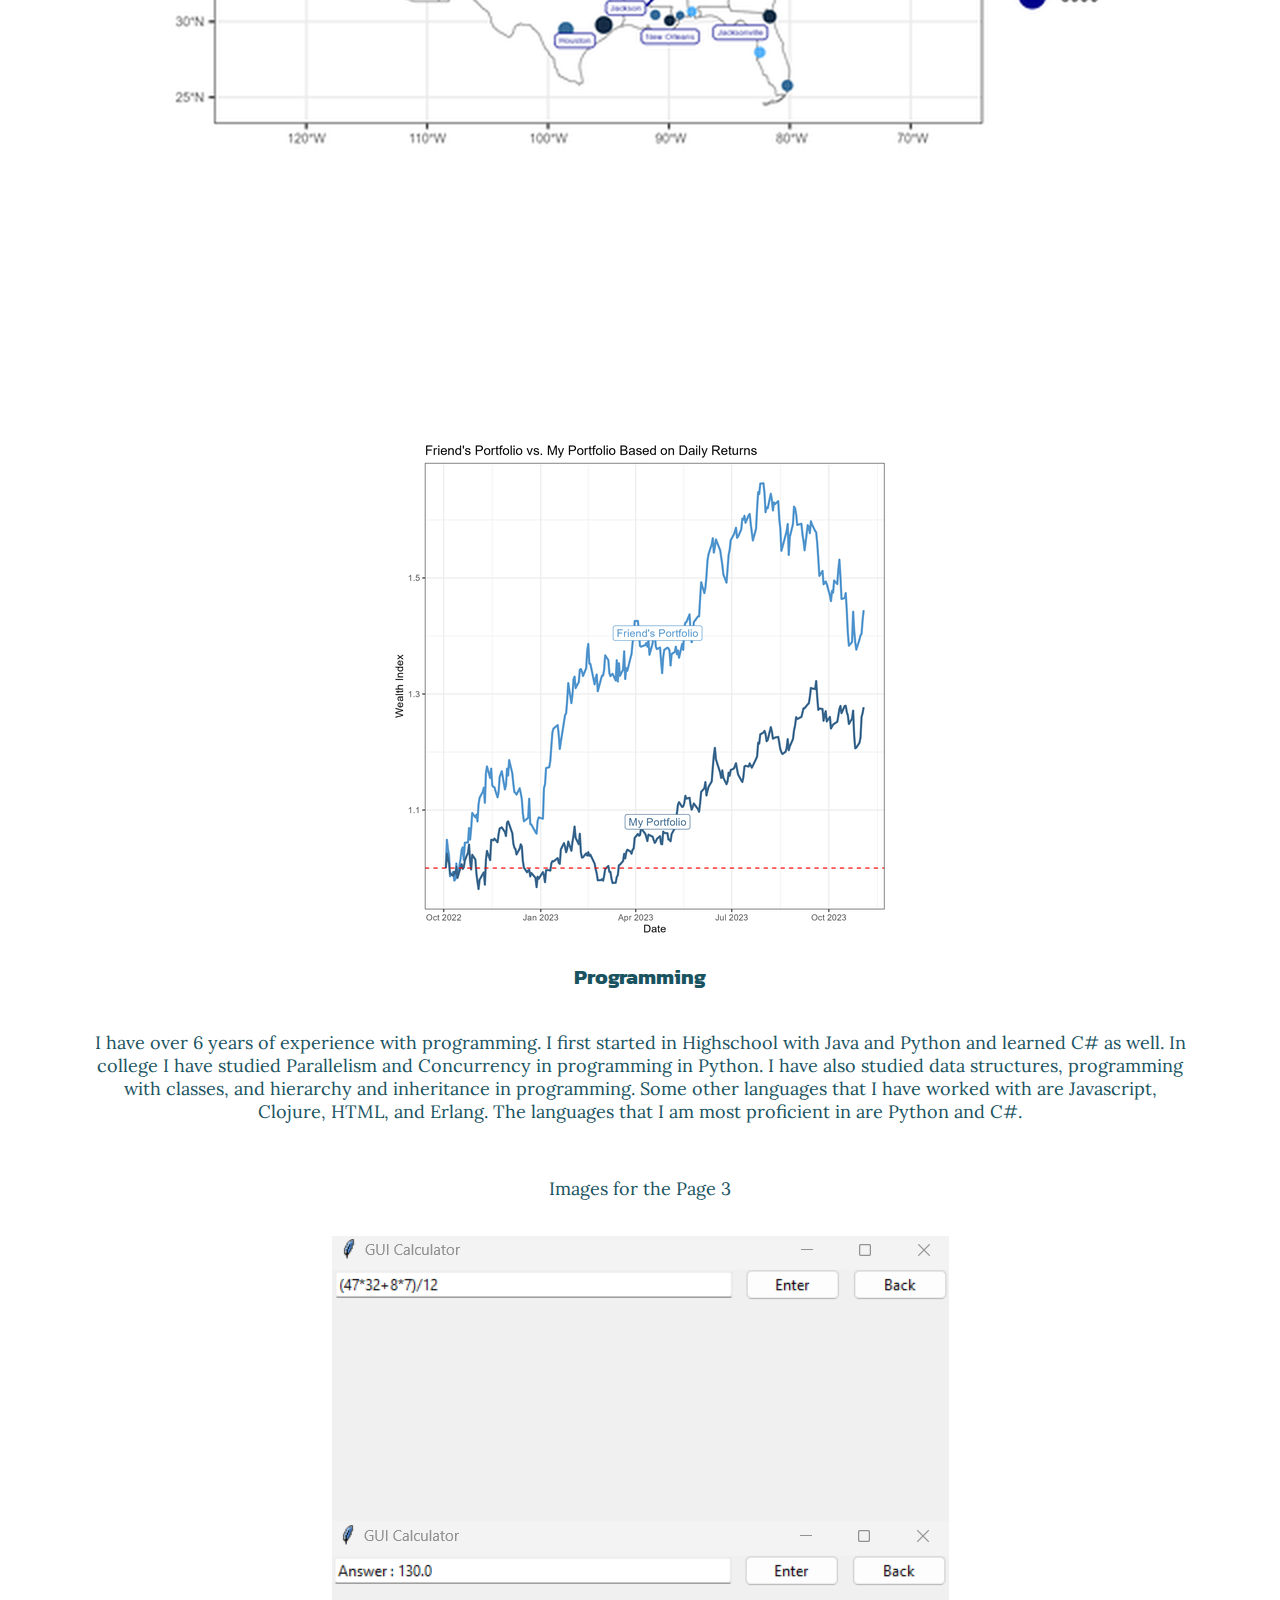
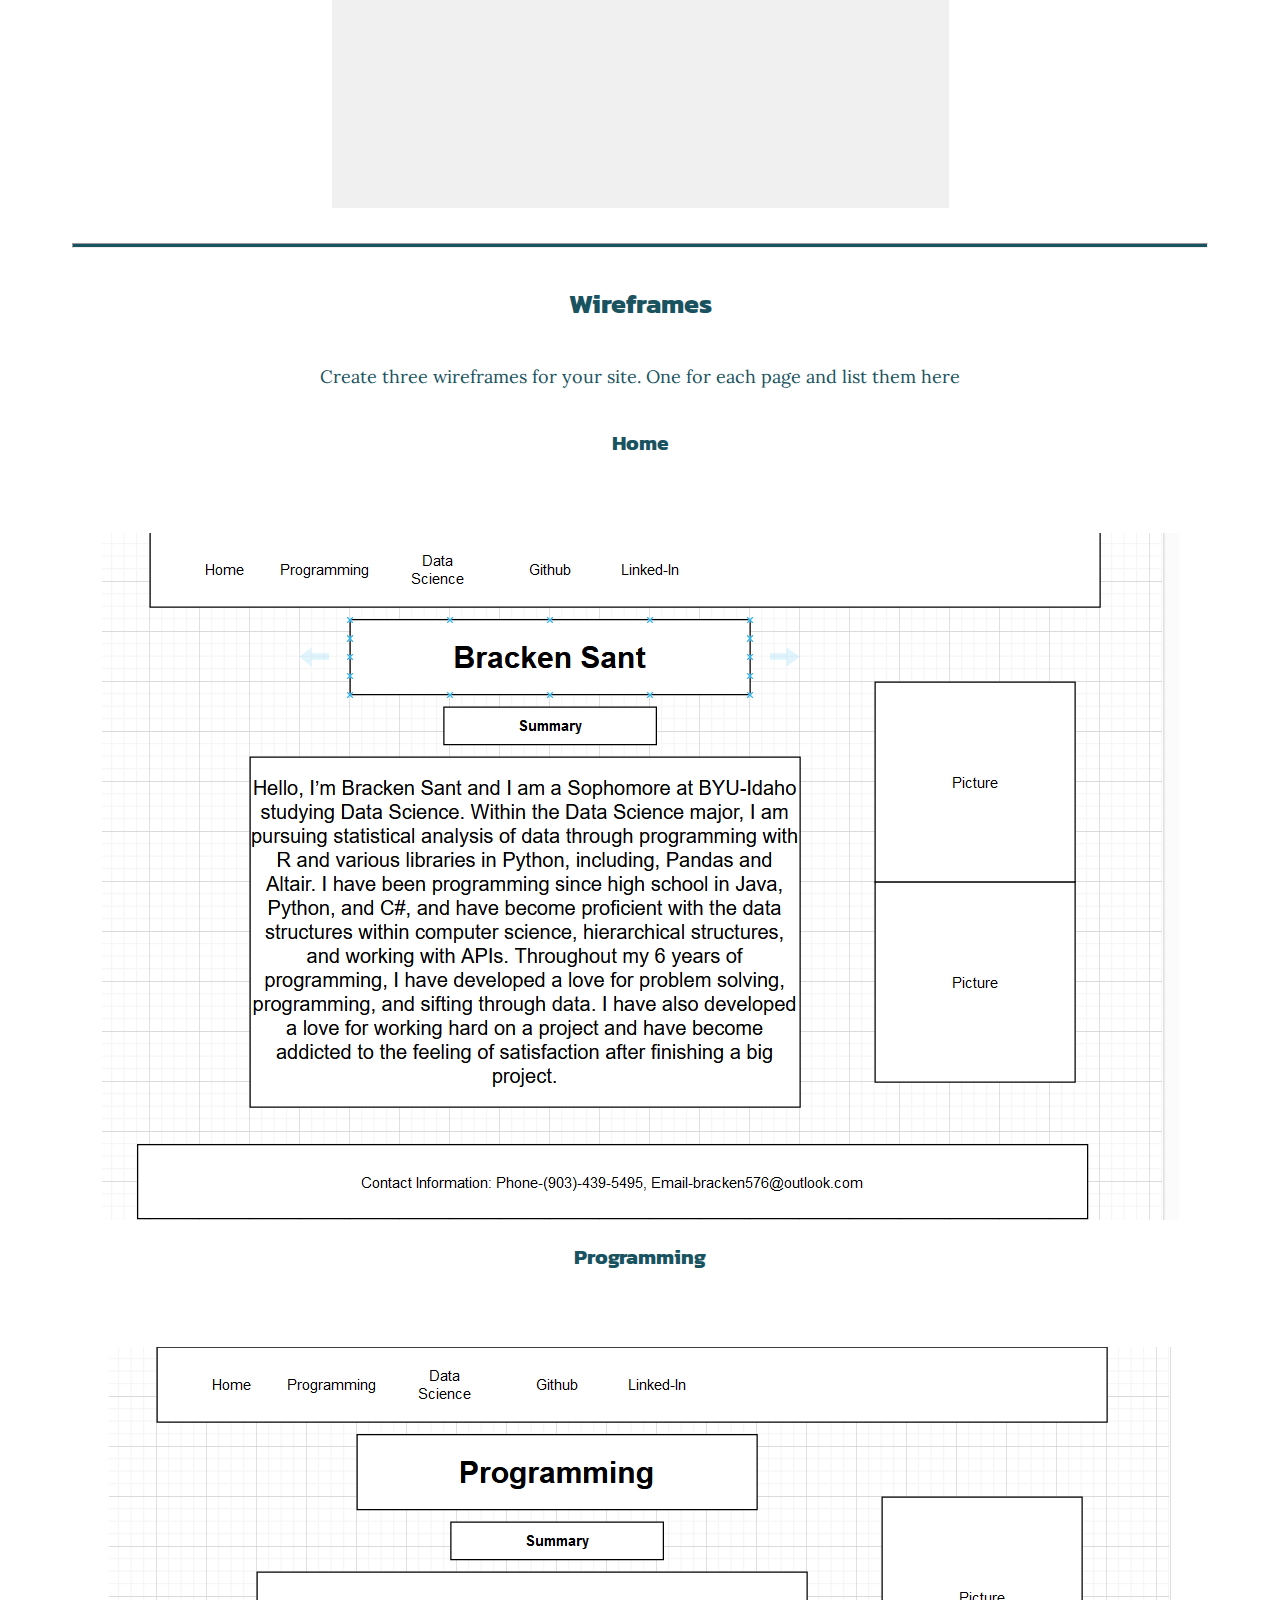
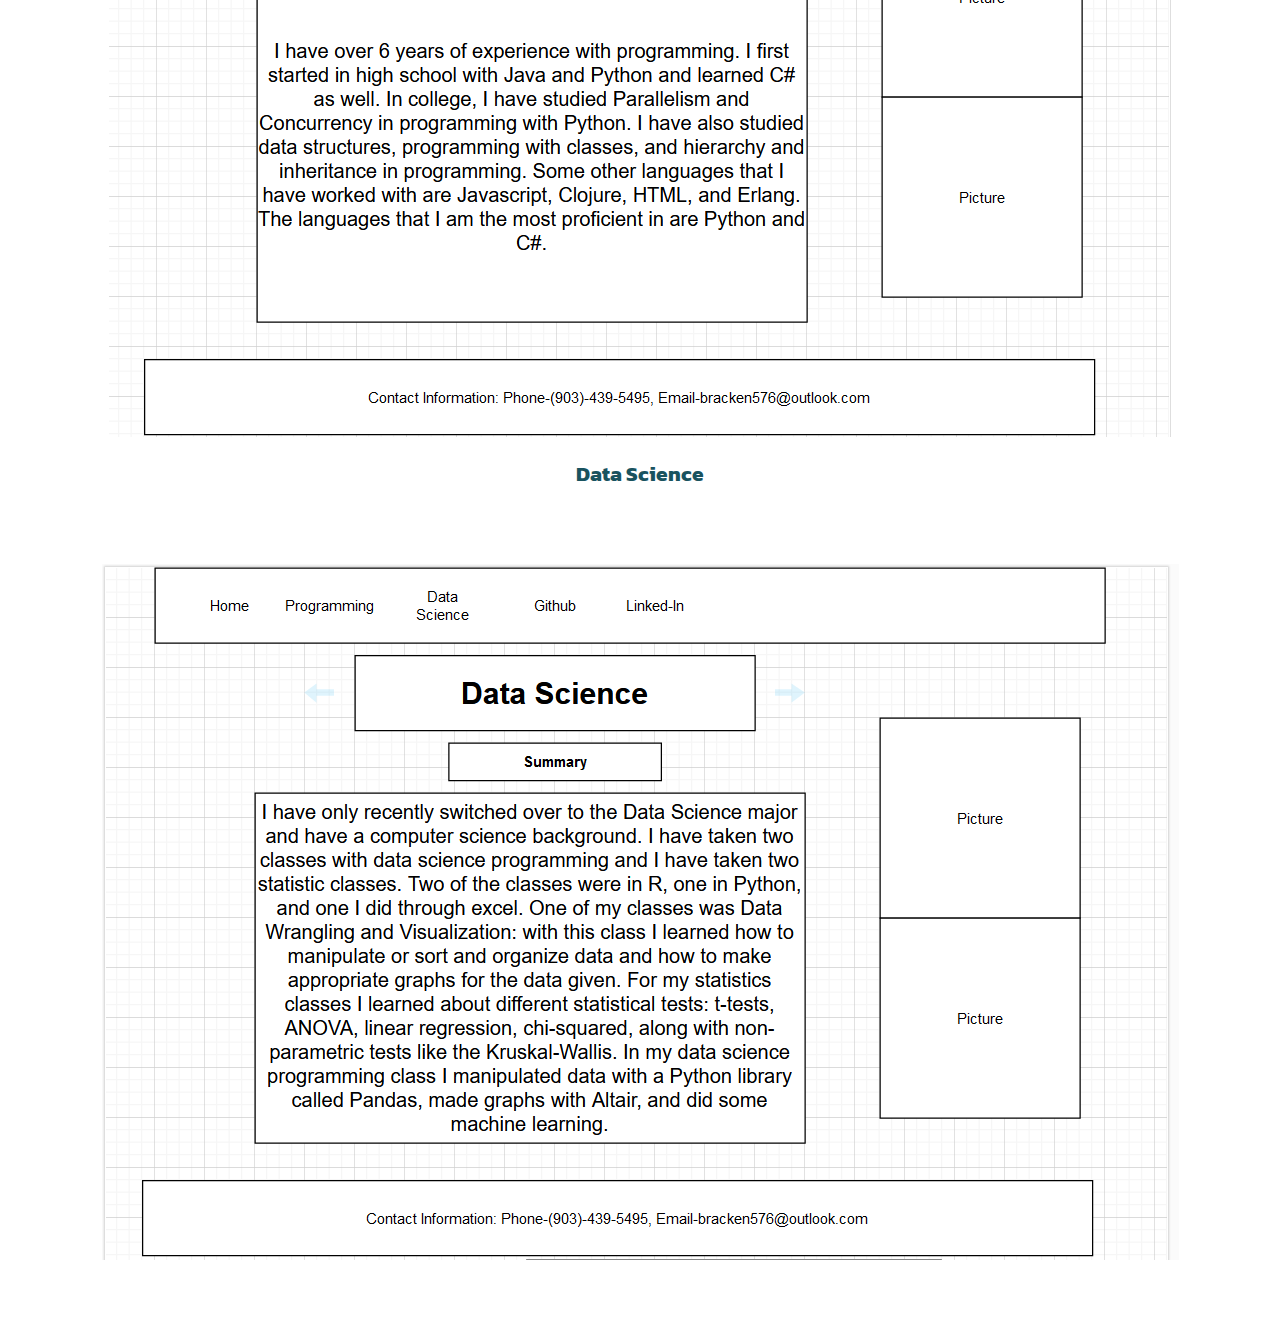
<file: Portfolio/PersonalSitePlan.html>
<!DOCTYPE html>
<html lang="en-us">
    
  <head>
    <meta charset="utf-8">
    <title>Site Plan</title>
    <link type="text/css" rel="stylesheet" href="styles/site-plan.css">
  </head>

  <body>
    <header>
      <h1>Portfolio Site Plan</h1>
      <h2>Bracken Sant</h2>
      <h2>WDD 130-A6</h2>
      <!-- In the header above, add the name or your site, your name and class number. For example if you are in section 3 you would put WDD 130.03 -->
    </header>
    <main>

      <!-- ------------------------Steps 2-3------------------------------ -->
      <hr>
      <h2>Overview</h2>
      <h3>Purpose</h3>
      <p>The purpose of this website is to show projects that I have worked on and to display my skills with programming and data science. It will also help me to organize my projects to allow me to look back and see what I have done.</p>  <!-- change this -->


      <h3>Audience</h3>
      <p>The audience for the website are future employers. The future employers would be some company in need of a data scientist.</p>  <!-- change this -->

      <hr>
      <h2>Branding</h2>
      <h3>Website Logo</h3>
      <!-- Replace this with some sort of logo for your site.  A logo can be as simple as the name of your site in a nice font :) -->
      <img src="images/logo.png" alt="Logo image">
      <hr>
      <h2>
        Style Guide
      </h2>

      <!-- ------------------------Steps 4-8------------------------------ -->

      <h3>
        Color Palette
      </h3>
      <!--  The colors you choose for a website are one of the most important decisions you will make. Follow the instructions on the activity in iLearn then return and replace the color codes below with the hex color codes (the 6 digit numbers that show at the bottom of each color) for the colors you have chosen below.  You should have at least 2 colors but do not have to fill in all 4 if you do not need them.  -->

      <!-- Copy and paste the URL to your finished palette below Make sure to paste it into both spots -->
      Palette URL: <a href="https://coolors.co/396e94-e7c24f-a43312-381d2a-aabd8c" target="_blank">https://coolors.co/396e94-e7c24f-a43312-381d2a-aabd8c</a>


      <table class="colors">
        <tr><th>Primary</th><th>Secondary</th><th>Accent 1</th><th>Accent 2</th></tr>
        <!-- Replace the numbers in the boxes below with your hex color codes. Then switch to the site-plan.css file and change your colors there as well. -->
        <tr><td class="primary">[#8DA7BE]</td><td class="secondary">[#EDEEC9]</td><td class="accent1">[#19535F]</td><td class="accent2">[#291FE]</td></tr>
      </table>

      <!-- ------------------------Step 9------------------------------ -->

      <h3>
        Typography
      </h3>
      <!-- Choose a font for your paragraphs (body copy) and headlines. What font(s) have you chosen? Why did you choose what you did?  Make sure to review the list of web safe fonts at W3Schools.org as a starting point.  Think also about which of your colors above you might use for background and font colors. -->

      <h4>
        Heading Font: Kanit  <!-- change this -->
        <style>
          @import url('https://fonts.googleapis.com/css2?family=Kanit&display=swap');
      </style>
      </h4>
      <h4>
        Paragraph Font: Lora  <!-- change this -->
        <style>
          @import url('https://fonts.googleapis.com/css2?family=Lora&display=swap');
      </style> 
      </h4>
      <h3>
        Normal paragraph example
      </h3>
      <p>
        Lorem ipsum dolor sit amet, consectetur adipiscing elit, sed do eiusmod tempor incididunt ut labore et dolore magna aliqua. Ut enim ad minim veniam, quis nostrud exercitation ullamco laboris nisi ut aliquip ex ea commodo consequat. Duis aute irure dolor in reprehenderit in voluptate velit esse cillum dolore eu fugiat nulla pariatur. Excepteur sint occaecat cupidatat non proident, sunt in culpa qui officia deserunt mollit anim id est laborum.
      </p>
      <h3>
        Colored paragraph example
      </h3>
      <p class="colored">
        Lorem ipsum dolor sit amet, consectetur adipiscing elit, sed do eiusmod tempor incididunt ut labore et dolore magna aliqua. Ut enim ad minim veniam, quis nostrud exercitation ullamco laboris nisi ut aliquip ex ea commodo consequat. 
      </p>

      <!-- ------------------------Step 10------------------------------ -->

      <h3>
        Navigation
      </h3>
      <!-- Think about how you want your navigation bar to look. In the site-plan.css file change the colors to your colors to get the look you desire. --> 
      <nav>
        <a href="#">Home</a>
        <a href="#">Data Science</a>
        <a href="#">Programming</a>
      </nav>
      <hr>
      <h2>
        Site Map
      </h2>
      <div class="sitemap">
        <div class="sm-home">
          Home
        </div>
        <div class="sm-page2">
          [Page2] <!-- change this -->
        </div>
        <div class="sm-page3">
          [Page3]  <!-- change this -->
        </div>

        <div class="top">
          &nbsp;
        </div>
        <div class="left">
          &nbsp;
        </div>
        <div class="right">
          &nbsp;
        </div>

      </div>

      <!-- --------Content Section -------------- -->
      <hr>
      <h2>
        Content
      </h2>
      <h3>Home page</h3>
      <p>
        Hello, I'm Bracken Sant and I am a Sophomore at BYU-Idaho studying Data Science. Within the Data Science major, I am pursuing statistical analysis of data through programming with R and various libraries in Python, including, Pandas and Altair. I have been programming since high school in Java, Python, and C#, and have become proficient with the data structures within computer science, hierarchical structures, and working with APIs. Throughout my 6 years of programming, I have developed a love for problem solving, programming, and sifting through data. I have also developed a love for working hard on a project and have become addicted to the feeling of satisfaction after finishing a big project.
      </p>
      <p>Images for the Home page</p>
        <img src="images/me.JPG" alt="image for homepage">
        <img src="images/byui.png" alt="image for homepage">

      </ul>
      <h3>Data Science</h3>
      <p>
        I have only recently switched over to the Data Science major and have a computer science background. I have taken two classes with data science programming and I have taken two classes for statistics. Two of the classes were in R, one in Python, and one with excel. One of my classes was Data Wrangling and Visualization: with this class I learned how to manipulate or sort and organize data and how to make appopriate graphs for the data given. For my statistics classes I learned about different statistical tests: t-tests, ANOVA, linear regression, chi-squared, along with non-parametric tests like Kruskal-Wallis. In my data science programming class I manipulated data with a Python library called Pandas and made graphs with Altair.
      </p>
      <p>Images for the Page 2</p>
        <img src="images/states.png" alt="image for page">
        <img src="images/stocks.png" alt="image for page">

      </ul>
      <h3>Programming</h3>
      <p>
        I have over 6 years of experience with programming. I first started in Highschool with Java and Python and learned C# as well. In college I have studied Parallelism and Concurrency in programming in Python. I have also studied data structures, programming with classes, and hierarchy and inheritance in programming. Some other languages that I have worked with are Javascript, Clojure, HTML, and Erlang. The languages that I am most proficient in are Python and C#.
      </p>
      <p>Images for the Page 3</p>
        <img src="images/calculator.png" alt="image for page3">
        <img src="images/calculator2.png" alt="image for page3">

      </ul>
      <hr>
      <h2>
        Wireframes
      </h2>
      <p>
        Create three wireframes for your site. One for each page and list them here</p>

      <h3>Home</h3>
      <p>         
      </p>
      <img src="images/personal_home.png" alt="home page wireframe">

      <h3>Programming</h3>
      <p>         
      </p>
      <img src="images/personal_page1.png" alt="page 2 wireframe">

      <h3>Data Science</h3>
      <p>         
      </p>
      <img src="images/personal_page2.png" alt="page 3 wireframe">
    </main>
  </body>

</html>
</file>
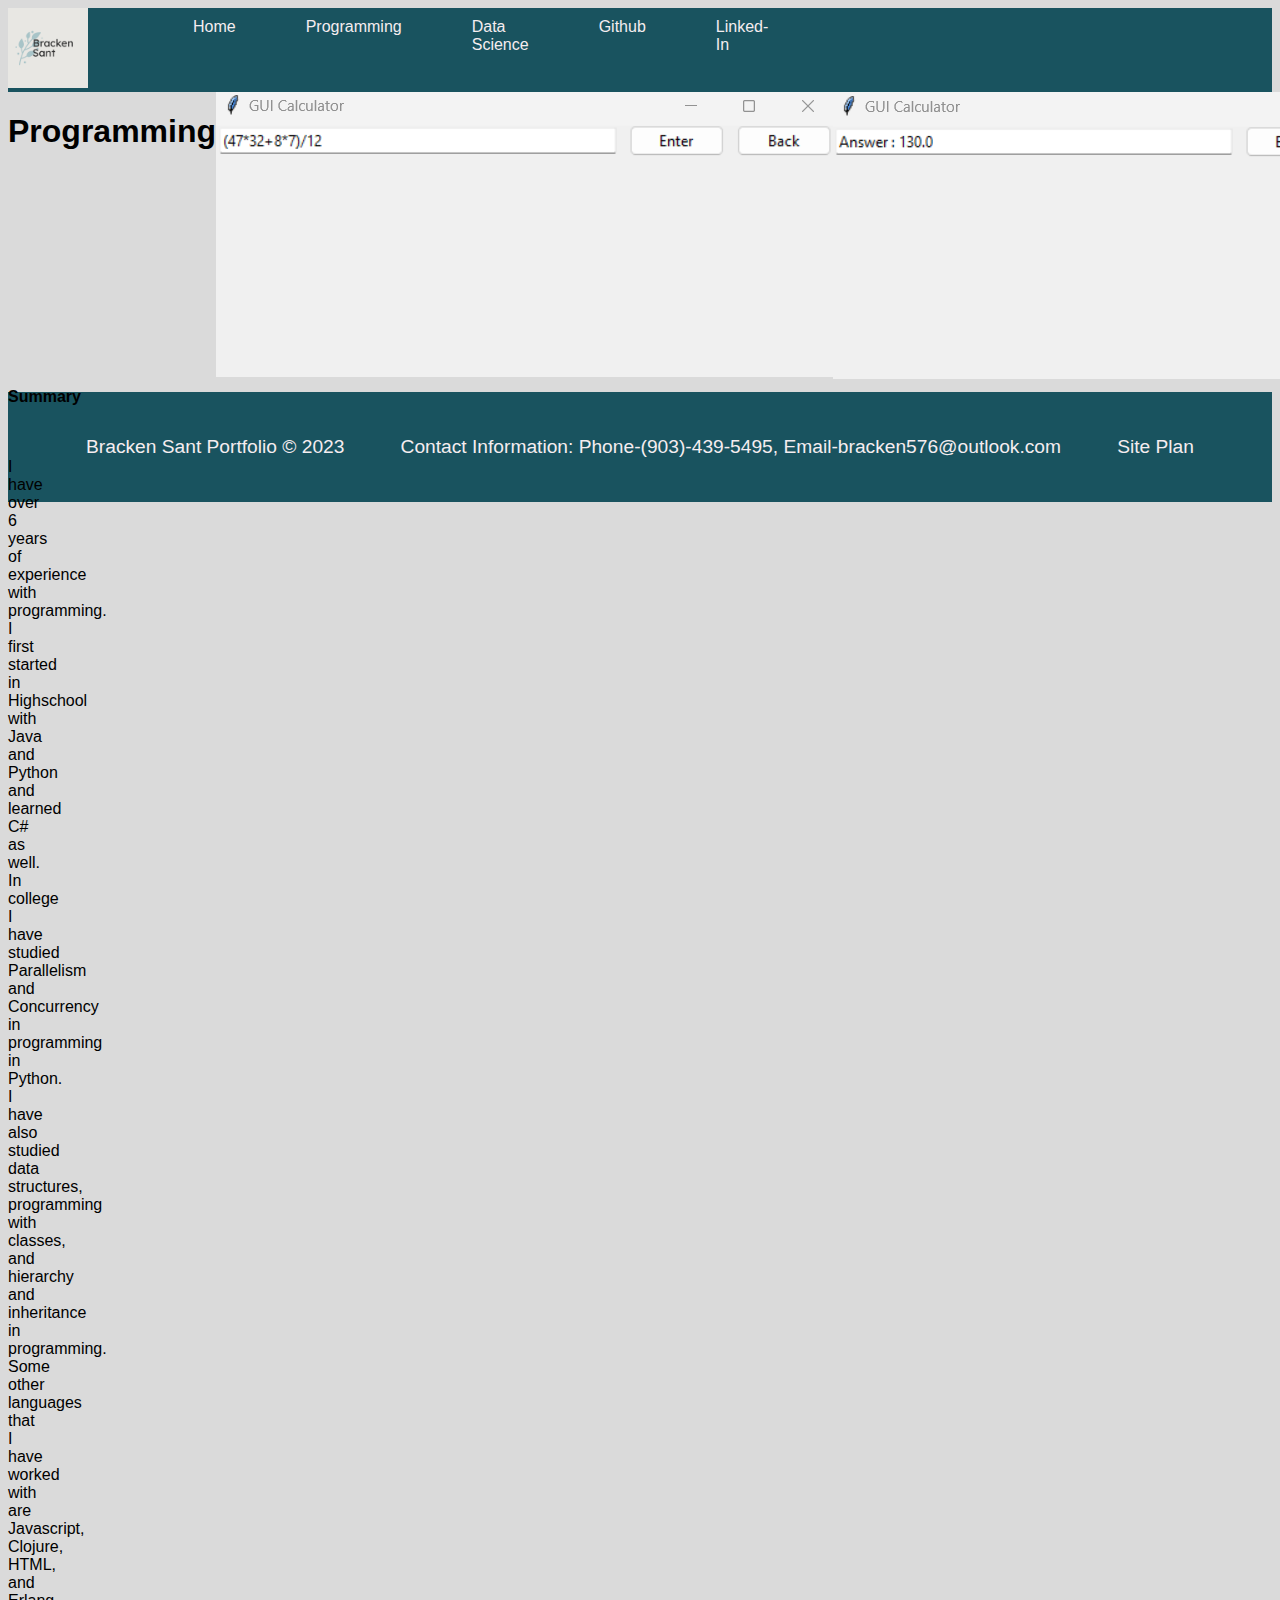
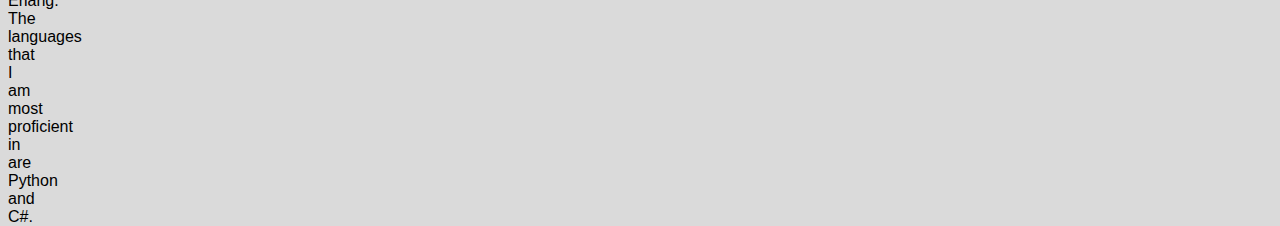
<file: Portfolio/programming.html>
<!DOCTYPE html>
<html lang="en">
    <head>
        <link rel="stylesheet" href="styles/style.css">
        <meta charset="UTF-8">
        <meta name="viewport" content="width=device-width, initial-sclae=1.0">
        <title>Portfolio - Bracken Sant</title>
    </head>
    <body>
        <header>
            <a id="logo_link" href="index.html"> 
                <img class="logo" src="images/logo.png" alt="Bracken Sant">
            </a>
            <nav>
                <a href="index.html">Home</a>
                <a href="programming.html">Programming</a>
                <a href="datascience.html">Data Science</a>
                <a href=https://github.com/bracken576/Sant-Resume>Github</a>
                <a href=https://linkedin.com/in/bracken-sant-70b76a192>Linked-In</a>
            </nav>
        </header>
        <main class="programming-grid">
            <h1>Programming</h1>
            <h4>Summary</h4>
            <p>
                I have over 6 years of experience with programming. I first started in Highschool with Java and Python and learned C# as well. In college I have studied Parallelism and Concurrency in programming in Python. I have also studied data structures, programming with classes, and hierarchy and inheritance in programming. Some other languages that I have worked with are Javascript, Clojure, HTML, and Erlang. The languages that I am most proficient in are Python and C#.
            </p>
            <img class="programming" src="images/calculator.png" alt="calc1">
            <img class="programming" src="images/calculator2.png" alt="calc2">
        </main>
        <footer>
            <p>Bracken Sant Portfolio &copy; 2023</p>
            <p>Contact Information: Phone-(903)-439-5495, Email-bracken576@outlook.com</p>
            <p><a href="PersonalSitePlan.html">Site Plan</a></p>
        </footer>
    </body>
</html>
</file>
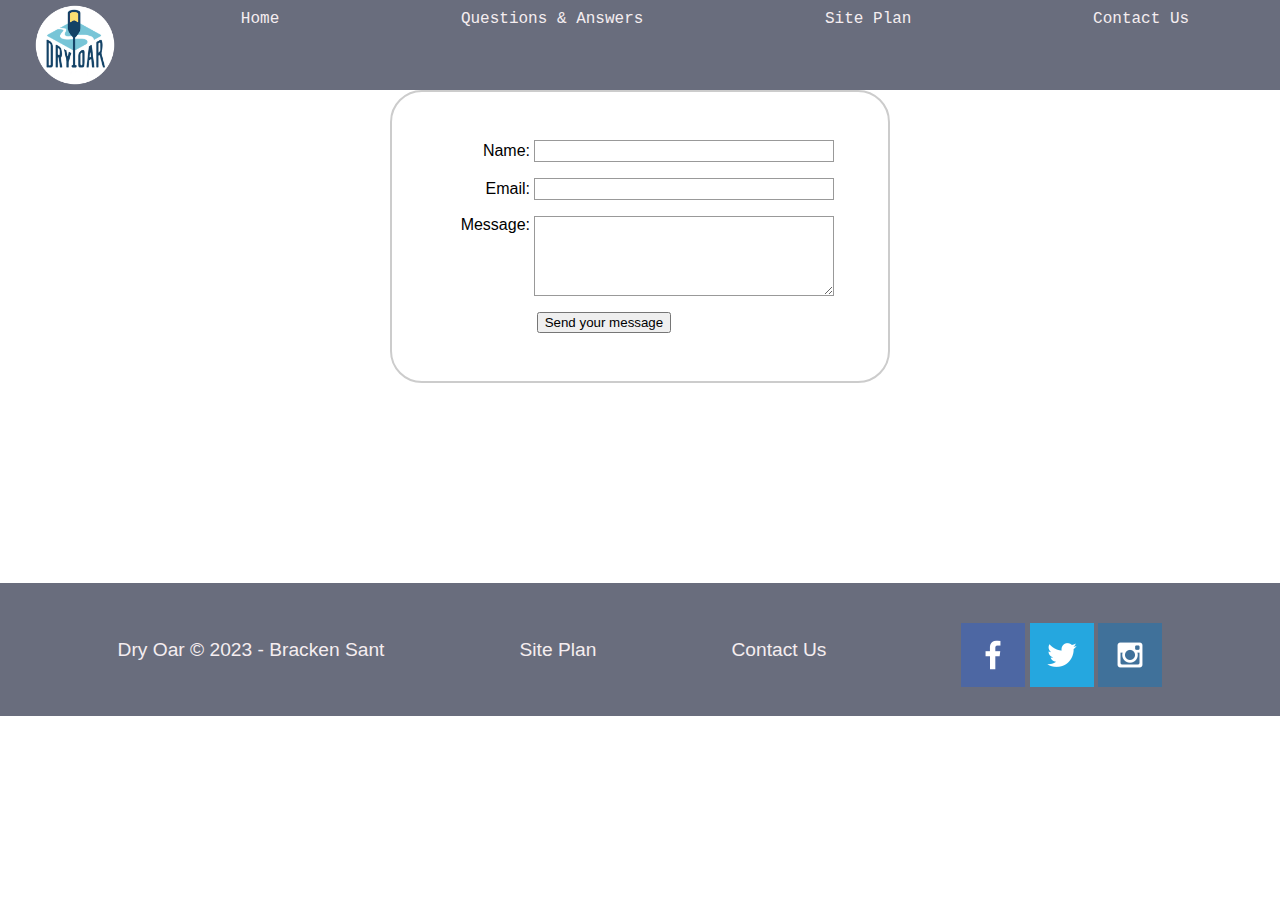
<file: wwr/contactus.html>
<!DOCTYPE html>
<html lang="en">
    <head>
        <link rel="stylesheet" href="styles/style.css">
        <meta charset="UTF-8">
        <meta name="viewport" content="width=device-width, initial-sclae=1.0">
        <title>Contact Us</title>
    </head>
    <body>
        <header>
            <a id="logo_link" href="index.html"> 
                <img class="logo" src="images/logo.png" alt="Dry Oar Logo">
            </a>
            <nav>
                <a href="index.html">Home</a>
                <a href="questans.html">Questions & Answers</a>
                <a href="site-plan-rafting.html">Site Plan</a>
                <a href="contactus.html">Contact Us</a>
            </nav>
        </header>
        <main>
            <div id="feedback"></div>
            <form action="/contactus" method="post">
                <ul>
                    <li>
                        <label for="name">Name:</label>
                        <input type="text" id="name" name="user_name"/>
                    </li>
                    <li>
                        <label for="mail">Email:</label>
                        <input type="text" id="mail" name="user_email"/>
                    </li>
                    <li>
                        <label for="msg">Message:</label>
                        <textarea name="user_message" id="msg"></textarea>
                    </li>
                    <li class="button">
                        <button type="submit">Send your message</button>
                    </li>
                </ul>
            </form>
            <style>
                form {
                    margin: 0 auto;
                    width: 400px;
                    padding: 3em;
                    border: 2px solid #ccc;
                    border-radius: 2em;
                  }
                  
                  ul {
                    list-style: none;
                    padding: 0;
                    margin: 0;
                  }
                  
                  form li + li {
                    margin-top: 1em;
                  }
                  
                  label {
                    display: inline-block;
                    width: 90px;
                    text-align: right;
                  }
                  
                  input,
                  textarea {
                    font: 1em sans-serif;
                  
                    width: 300px;
                    box-sizing: border-box;
                
                    border: 1px solid #999;
                  }
                  
                  input:focus,
                  textarea:focus {
                    border-color: #000;
                  }
                  
                  textarea {
                    vertical-align: top;
                  
                    height: 5em;
                  }
                  
                  .button {
                    padding-left: 90px;
                  }
                  
                  button {
                    margin-left: 0.5em;
                  }
                  
                  #feedback {
                    background-color: antiquewhite;
                    position: absolute;
                    top: 0;
                    left: 0;
                    right: 0;
                    padding: .5em;
                    /* make this element invisible until we are ready for it */
                    display: none;      
                }
                  .moveDown {
                    margin-top: 3em;
                }
            </style>
        </main>
        <footer>
            <p>Dry Oar &copy; 2023 - Bracken Sant</p>
            <p><a href="site-plan-rafting.html">Site Plan</a></p>
            <p><a href="contactus.html">Contact Us</a></p>
            <div class="social">
                <a href="https://facebook.com" target="_blank">
                    <img src="images/facebook.png" alt="fb icon">
                </a>
                <a href="https://twitter.com" target="_blank">
                    <img src="images/twitter.png" alt="twitter icon">
                </a>
                <a href="https://instagram.com" target="_blank">
                    <img src="images/instagram.png" alt="instagram icon">
                </a>
            </div>
        </footer>
    </body>
    <script>
        const feedbackElement = document.getElementById('feedback');
        const formElement = document.forms[0];
        formElement.addEventListener('submit', function(e) {
            e.preventDefault();
            feedbackElement.innerHTML = 'Hello '+ formElement.user_name.value +'! Thank you for your message. We will get back with you as soon as possible!';
            feedbackElement.style.display = "block";
            document.body.classList.toggle('moveDown');
        });
    </script>
</html>
</file>
<file: Portfolio/styles/style.css>
body{
    background-color: #dadada;
    font-family: "Lora", "Helvetica", "Arial";
}
header{
    display: grid;
    grid-template-columns: 150px 300px 300px;
    background-color: #19535F;
    font-family: "Kanit", "Helvetica", "Arial";
}
nav{
    display: flex;
    justify-content: space-around;
}
nav a{
    text-align: left;
    color: #F5EDF0;
    text-decoration: none;
    padding: 10px 35px;
    font-size: 16px;
}
.logo{
    width: 80px;
}
.home-grid{
    display: grid;
    grid-template-columns: 1fr 1fr 1fr 1fr 1fr 1fr;
    grid-template-rows: 1fr;
}
.home-grid h1{
    grid-column: 1/5;
    grid-row: 1;
    text-align: center;
}
.home-grid h4{
    padding-top:100px;
    grid-column: 1/5;
    grid-row: 1;
    text-align: center;
}
.home-grid p{
    padding-top:200px;
    grid-column: 1/5;
    grid-row: 1;
    text-align: center;
}
.home-page{
    img:nth-of-type(1) {grid-column:5/6;}
    img:nth-of-type(2) {grid-column:6/7;}
}
footer{
    background-color: #19535F;
    color: #F5EDF0;
    padding: 25px 50px;
    margin-top: 200px;
    display: flex;
    justify-content: space-around;
    align-items: center;
}
footer p{
    font-size: 1.2em;
}
footer a{
    color: #F5EDF0;
    text-decoration: none;
}
.datascience-grid{
    display: grid;
    grid-template-columns: 1fr 1fr 1fr 50px 1fr 1fr;
    grid-template-rows: 600px 800px;
}
.datascience-grid h1{
    grid-column: 1/4;
    grid-row: 1;
    text-align: center;
}
.datascience-grid h4{
    padding-top:100px;
    grid-column: 1/4;
    grid-row: 1;
    text-align: center;
}
.datascience-grid p{
    padding-top:200px;
    grid-column: 1/4;
    grid-row: 1;
    text-align: center;
}
.datascience1{
    padding-top:550px;
    grid-column: 2/4;
    grid-row: 1;
}
.datascience2{
    grid-column: 5/7;
    grid-row: 1;
}

.programming-grid{
    display: grid;
    grid-template-columns: 1fr 1fr 1fr 1fr 1fr 1fr;
    grid-template-rows: 100px 1fr;
}
.progamming-grid h1{
    grid-column: 1/7;
    grid-row:1;
    text-align: center;
}
.programming-grid h4{
    padding-top:275px;
    grid-column: 1/4;
    grid-row: 1;
    text-align: center;
}
.programming-grid p{
    padding-top:350px;
    grid-column: 1/4;
    grid-row: 1;
    text-align: center;
}
.programming1{
    padding-top:50px;
    padding-left:30px;
    grid-column: 4/6;
    grid-row: 2;
}
.programming2{
    padding-top:350px;
    padding-left:30px;
    grid-column: 4/6;
    grid-row: 2;
}

 /* Dropdown Button */
 .dropbtn {
    background-color:#19535F;
    color: #F5EDF0;
    padding: 10px 35px;
    font-size: 16px;
    border: none;
    font-family: "Kanit", "Helvetica", "Arial";
  }
  
  /* The container <div> - needed to position the dropdown content */
  .dropdown {
    position: relative;
    display: inline-block;
  }
  
  /* Dropdown Content (Hidden by Default) */
  .dropdown-content {
    display: none;
    position: absolute;
    background-color: #F5EDF0;
    min-width: 160px;
    box-shadow: 0px 8px 16px 0px rgba(0,0,0,0.2);
    z-index: 1;
    font-family: "Kanit", "Helvetica", "Arial";
  }
  
  /* Links inside the dropdown */
  .dropdown-content a {
    color: black;
    padding: 12px 16px;
    text-decoration: none;
    display: block;
  }
  
  /* Change color of dropdown links on hover */
  .dropdown-content a:hover {background-color: #F5EDF0;}
  
  /* Show the dropdown menu on hover */
  .dropdown:hover .dropdown-content {display: block;}
  
  /* Change the background color of the dropdown button when the dropdown content is shown */
  .dropdown:hover .dropbtn {color: #19535F; background-color: #F5EDF0;}
</file>
<file: wwr/styles/style.css>
@import url('https://fonts.googleapis.com/css2?family=IM+Fell+French+Canon&family=Lato:ital,wght@0,400;0,700;1,400&display=swap');

body{
    div #content{
    max-width: 1600px;
    margin: 0 auto;
    background-color: #F5EDF0;
    }
    font-family: "Lora", "Helvetica", "Arial";
    margin: 0;
    padding: 0;
}
header{
    display: grid;
    grid-template-columns: 150px auto;
    background-color: #696D7D;
    font-family: "Courier New", "Helvetica", "Arial";
}
footer{
    background-color: #696D7D;
    color: #F5EDF0;
    padding: 25px 50px;
    margin-top: 200px;
    display: flex;
    justify-content: space-around;
    align-items: center;
}
footer a{
    color: #F5EDF0;
    text-decoration: none;
}
footer a:hover{
    color: #7EBDC2;
}
footer p{
    font-size: 1.2em;
}
footer p:hover{
    text-decoration: underline;
}
footer .social img{
    padding-top: 15px;
}
.icon{
    width: 80px;
    padding-top: 10px;
}
.logo{
    width: 80px;
}
#logo_link{
    padding-top: 5px;
    justify-self: center;
    align-self: center;
}
#hero{
    text-align: center;
    display: grid;
    grid-template-columns:1fr 3fr 1fr;
    margin-top: -100px;
}
#hero-box {
    grid-column: 1/4;
    grid-row: 1/3;
    z-index: -1;
}
#hero-img{
    margin-top: -100px;
    width: 100%;
}
#hero-msg h1, #hero-msg h4{
    text-align: center;
}
#hero-msg h4 {
    color: white;
}
#hero-msg {
    grid-column: 2/3;
    grid-row: 1/2;
    margin-top: 100px;
}
nav{
    display: flex;
    justify-content: space-around;
}
nav a{
    text-align: center;
    color: #F5EDF0;
    text-decoration: none;
    padding: 10px 35px;
}
nav a:hover{
    background-color: #F5EDF0;
    color: #696D7D;
}
.button-box{
    text-align: center;
}
main section{
    text-align: center;
}
main section img{
    box-sizing: border-box;
}
#background{
    height: 725px;
    background-color: #183059;
    grid-column: 1/11;
    grid-row: 4/9;
}
.book, .join{
    background-color: #F5EDF0;
    color: #183059;
    text-decoration: none;
    font-size: 18px;
    padding: 15px 30px;
    border-radius: 5px;
}
.book:hover, .join:hover{
    background-color: #183059;
    color: #F5EDF0;
    margin-top: 50px;
}
.home-title{
    color: #F5EDF0;
    font-size: 2.5em;
    font-family: "Brush Script MT", "Helvetica", "Arial";
    margin-top: 10px;
}
.home-grid{
    display: grid;
    grid-template-columns: 1fr 1fr 1fr 1fr 1fr 1fr 1fr 1fr 1fr 1fr;
}
h4{
    color: #696D7D;
}
h2{
    margin: 0;
}
.msg{
    background-color: #F5EDF0;
    font-size: 1.2em;
    padding: 35px;
}
.msg h2{
    color: #183059;
    font-family: "Helvetica", "Arial", "Kanit";
}
.msg p{
    color: #696D7D;
    padding-bottom: 15px;
}
.rivers-card, .camping-card, .rapids-card{
    margin: 200px 0;
}
.card-img{
    border: 10px solid  #183059;
    transition: transform .5s;
    box-shadow: 5px 5px 10px #6f7364;
}
.card-img:hover {
    opacity: .6;
    transform: scale(1.1);
}
.card-img, .mountains {
    width: 100%;
}
.rivers-card{
    grid-column: 2/4;
    grid-row: 2/3;
}
.camping-card{
    grid-column: 5/7;
    grid-row: 2/3;
}
.rapids-card{
    grid-column: 8/10;
    grid-row: 2/3;
}
.mountains{
    grid-column: 2/7;
    grid-row: 5/8;
    box-shadow: 5px 5px 10px #6f7364;
}
.msg{
    grid-column: 6/10;
    grid-row: 6/7;
    box-shadow: 5px 5px 10px #6f7364;
}
@media screen and (max-width: 900){
    #hero, .home-grid{
        display: block;
        height: auto;
    }
    nav, footer {
        flex-direction: column;
    }
    nav a{
        display: block;
        padding: 15px;
    }
    #hero {
        margin-top: 0;
    }
    #hero-msg {
        margin-top: 0;
    }
    #hero-msg h4 {
        display: none;
    }
    .home-title {
        font-size: 25px;
        color: #6f7364;
    }
    .rivers-card, .camping-card, .rapids-card {
        margin: 50px auto;
        width: 60%;
    }
    #background {
        display: none;
    }
    .mountains, .msg {
        width: 80%;
        display: block;
        margin: 0 auto;
    }
    footer {
        margin-top: 25px;
    }
}

#questans {
    text-align: center;
    display: grid;
    grid-template-columns:1fr 1fr 1fr 1fr 1fr 1fr 1fr 1fr;
}

.page2-title {
    color: #183059;
    font-size: 2.5em;
    font-family: "Lora";
    margin-top: 10px;
    grid-column: 1/8;
}

.questions{
    grid-column: 1/6;
    color: #F5EDF0;
    padding-bottom: 15px;
    font-size: 2em;
    background-color: #183059;
}

.answers {
    grid-column: 1/6;
    background-color: #F5EDF0;
    color: #183059;
    font-size: 1.5em;
    padding: 20px;
}

.questans-grid {
    display: grid;
    grid-template-columns: 1fr 1fr 1fr 1fr 1fr 1fr 1fr 1fr;
}

.page2-img {
    box-shadow: 5px 5px 10px #6f7364;
}
</file>
<file: positionstyles.css>
/* CSS - Name: "positionstyles.css" */
/* Activity 1 styles */
.content1 {
  /* This is the parent of the activity 1 boxes. */
  display: grid;
  grid-template-columns: 1fr 1fr;
  justify-items: center;
  gap: 20px;
}
.red1 { 
  width: 100%; 
  height: 100px; 
  background-color: red; 
  grid-column: 1/3;

} 
.green1 {
  width: 200px; 
  height: 200px; 
  background-color: green; 

} 
.yellow1 {
  width: 200px; 
  height: 200px; 
  background-color: gold; 
} 
.blue1 {
  width: 100%; 
  height: 100px; 
  background-color: blue; 
  grid-column: 1/3;
} 
/* Activity 2 styles */ 
.content2 {
  /* This is the parent of the activity 2 boxes. */
  grid-template-columns: 50px 50px 50px 50px 50px;
}
.red2 {
  width: 100px; 
  height: 100px; 
  background-color: red; 
} 
.green2 { 
  width: 100px; 
  height: 100px; 
  background-color: green; 
  margin-top: -50px;
  margin-left: 50px;
} 
.yellow2 {
  width: 100px; 
  height: 100px; 
  background-color: gold; 
  margin-top: -50px;
  margin-left: 100px;
} 
.blue2 {
  width: 100px; 
  height: 100px; 
  background-color: blue; 
  margin-top: -50px;
  margin-left: 150px;
} 
/* Activity 3 styles */ 
.content3 {
  /* This is the parent of the activity 3 boxes. */
  display:grid;
  grid-template-columns: 1fr 1fr;
  grid-column-gap:50px;
}
.red3 {
  width: 100%; 
  height: 100px; 
  background-color: red; 
  grid-column: 1/3;
} 
.green3 {
  width: 100%; 
  height: 150px; 
  background-color: green;
} 
.yellow3 {
  width: 100%; 
  height: 150px; 
  background-color: gold; 
} 
.blue3 {
  width: 100%;
  height: 100px; 
  background-color: blue;
  grid-column: 1/3; 
} 
/* Activity 4 styles */ 
.content4 {
  /* This is the parent of the activity 4 boxes. */
  height: 400px;
  display: grid;
  grid-template-columns: 1fr 1fr;
}
.red4 {
  width: 100%; 
  height: 100%; 
  background-color: red; 
  grid-column: 1;
  grid-row: 1/4;
} 
.green4 {
  width: 100%; 
  height: 100%; 
  background-color: green; 
  grid-column:2/3;
  grid-row: 1;
} 
.yellow4 {
  width: 100%; 
  height: 100%; 
  background-color: gold; 
  grid-column:2/3;
  grid-row: 2;
} 
.blue4 {
  width: 100%; 
  height: 100%; 
  background-color: blue; 
  grid-column:2/3;
  grid-row: 3;
} 
/* Activity 5 styles */ 
.content5 {
  /* This is the parent of the activity 5 boxes. */
  height: 400px;
}
.red5 { 
  width: 100%; 
  height: 100px; 
  background-color: red; 
} 
.green5 { 
  width: 150px; 
  height: 150px; 
  background-color: green;
  float: left;
} 
.yellow5 {
  width: 100%; 
  height: 200px; 
  background-color: gold;
} 
.blue5 {
  width: 100%; 
  height: 100px; 
  background-color: blue;
} 
/* Activity 6 styles */ 
.content6 {
  /* This is the parent of the activity 6 boxes. */
  display:grid;
  grid-template-columns: 1fr 1fr 1fr;
}
.red6 {
  width: 400px; 
  height: 200px; 
  background-color: red; 
  grid-column: 1/2;
  grid-row: 1;
  z-index: -2;
} 
.green6 {
  width: 200px; 
  height: 200px; 
  background-color: green; 
  grid-column: 1;
  grid-row: 3;
  margin-top:-25%;
} 
.yellow6 {
  width: 200px; 
  height: 400px; 
  background-color: gold; 
  grid-column: 3;
  grid-row: 3;
  margin-top:-114%;
  margin-left:-150%;
} 
.blue6 {
  width: 400px; 
  height: 400px; 
  background-color: blue; 
  grid-column: 2/3;
  grid-row: 2;
  margin-top:-25%;
  margin-left:-75%;
  z-index:-1;
} 


/* Do not make any changes below here */
.activity {
  width: 70%; 
  margin: 20px auto; 
  font-family: Arial, sans-serif; 
  border: 1px solid black; 
  padding: 10px; 
  clear:both; 
  overflow: auto;
} 

.hint {
  border: 1px solid grey;
  background: #e0e0e0;
  padding: .5em;
  position: relative;
  margin: 1em 0;
}
.hint h3 {
  margin: 0;
}
.hint:hover {
  background: #d0d0d0;
}
.hint > div {
  display: none;
}

.hint input[type=checkbox] {
  position: absolute;
  width: 100%;
  height: 100%;
  opacity: 0;
  z-index: 1;
  cursor: pointer;
}

.hint input[type=checkbox]:checked ~ div {
  display: block;
}

.hint i {
  position: absolute;
  transform: translate(-6px, 0);
  margin-top: 16px;
  right: 10px;
  top: -3px;
}
.hint i:before, .hint i:after {
  content: "";
  position: absolute;
  background-color: black;
  width: 3px;
  height: 9px;
}
.hint i:before {
  transform: translate(2px, 0) rotate(45deg);
}
.hint i:after {
  transform: translate(-2px, 0) rotate(-45deg);
}

.hint input[type=checkbox]:checked ~ i:before {
  transform: translate(-2px, 0) rotate(45deg);
}
.hint input[type=checkbox]:checked ~ i:after {
  transform: translate(2px, 0) rotate(-45deg);
}
.hint a {
  position: relative;
  z-index: 1;
}
</file>
<file: Portfolio/styles/site-plan.css>
/* if you are using any Google fonts change the font names below to your fonts. 
Any spaces in your font name should be replaced with a +. 
Fonts are separated by a | */
@import url('https://fonts.googleapis.com/css2?family=IM+Fell+French+Canon&family=Lato:ital,wght@0,400;0,700;1,400&display=swap');

:root {
  /* change the values below to your colors from your palette */
  --primary-color: #8DA7BE;
  --secondary-color: #EDEEC9;
  --accent1-color: #19535F;
  --accent2-color: #291F1E;

  /* change the values below to your chosen font(s) */
  --heading-font: "Kanit";
  --paragraph-font: "Lora";

  /* these colors below should be chosen from among your palette colors above */
  --headline-color-on-white: #19535F;  /* headlines on a white background */ 
  --headline-color-on-color: #291F1E; /* headlines on a colored background */ 
  --paragraph-color-on-white: #19535F; /* paragraph text on a white background */ 
  --paragraph-color-on-color: #291F1E; /* paragraph text on a colored background */ 
  --paragraph-background-color: #8DA7BE;
  --nav-link-color: #291F1E;
  --nav-background-color: #EDEEC9;
  --nav-hover-link-color: #8DA7BE;
  --nav-hover-background-color: #291F1E;
}


/*  Look around below...but DON'T CHANGE ANYTHING! */

body {
  max-width: 1200px;
  margin: 0 auto;
  padding: 4em;
  font-size: 18px;
  text-align: center;
}
img {
  display: block;
  margin: 0 auto;
}
h1, h2, h3, h4, h5, h6 {
  font-family: var(--heading-font);
  color: var(--headline-color-on-white);
}
h2 {
  text-align: center;
}
hr {
  height: 3px;
  margin: 35px 0;
  background: var(--accent1-color);
}
header {
  padding: 1em;
  text-align: center;
  color: var(--headline-color-on-color);
  background-color: var(--paragraph-background-color);
}
header > h1, header > h2 {
  color: var(--headline-color-on-color);
}

p {
  font-family: var(--paragraph-font);
  color: var(--paragraph-color-on-white);
  padding: 1em;
}
.colors {
  width: 100%;
  min-width: 350px;
  margin: 30px auto;
  text-align: center;
}
.colors th {
  background-color: #999;
}
.colors td{
  width: 25%;
  height: 3em;
}

.primary {
  background-color: var(--primary-color);
}
.secondary {
  background-color: var(--secondary-color);
}
.accent1 {
  background-color: var(--accent1-color);
}
.accent2{
  background-color: var(--accent2-color);
}

p.colored {
  background-color: var(--paragraph-background-color);
  color: var(--paragraph-color-on-color);
}

nav {
  background-color: var(--nav-background-color);
  line-height: 3em;
  text-align: center;
  font-size: 1.2em;
}
nav  {
  list-style-type: none;
  display: flex;

}
nav a {
  padding:1em;
  min-width: 120px;
  text-decoration: none;
  padding: 10px;

}
nav a:link, nav a:visited {
  color: var(--nav-link-color);
}
nav a:hover {
  color: var(--nav-hover-link-color);
  background-color: var(--nav-hover-background-color);
}

.sitemap {
  display: grid;
  justify-content: center;

  grid-template-columns: repeat(6, 15%);
  grid-template-rows: 3em 1.5em 1.5em 3em;
  grid-template-areas: ". . home home . ."
    ". . . top . ."
    ". left left right right ."
    "page2 page2 . . page3 page3";
}
.sitemap > div {

  text-align: center;

}
.sm-home {
  grid-area: home;
  background-color: #ccc;
  line-height: 3em;
}
.sm-page2 {
  grid-area: page2;
  background-color: #ccc;
  line-height: 3em;
}
.sm-page3 {
  grid-area: page3;
  background-color: #ccc;
  line-height: 3em;
}

.top {
  grid-area: top;
  border-left: 1px solid;
}

.left {
  grid-area: left;
  border-top: 1px solid;
  border-left: 1px solid;
}

.right {
  grid-area: right;
  border-top: 1px solid;
  border-right: 1px solid;
}
</file>
